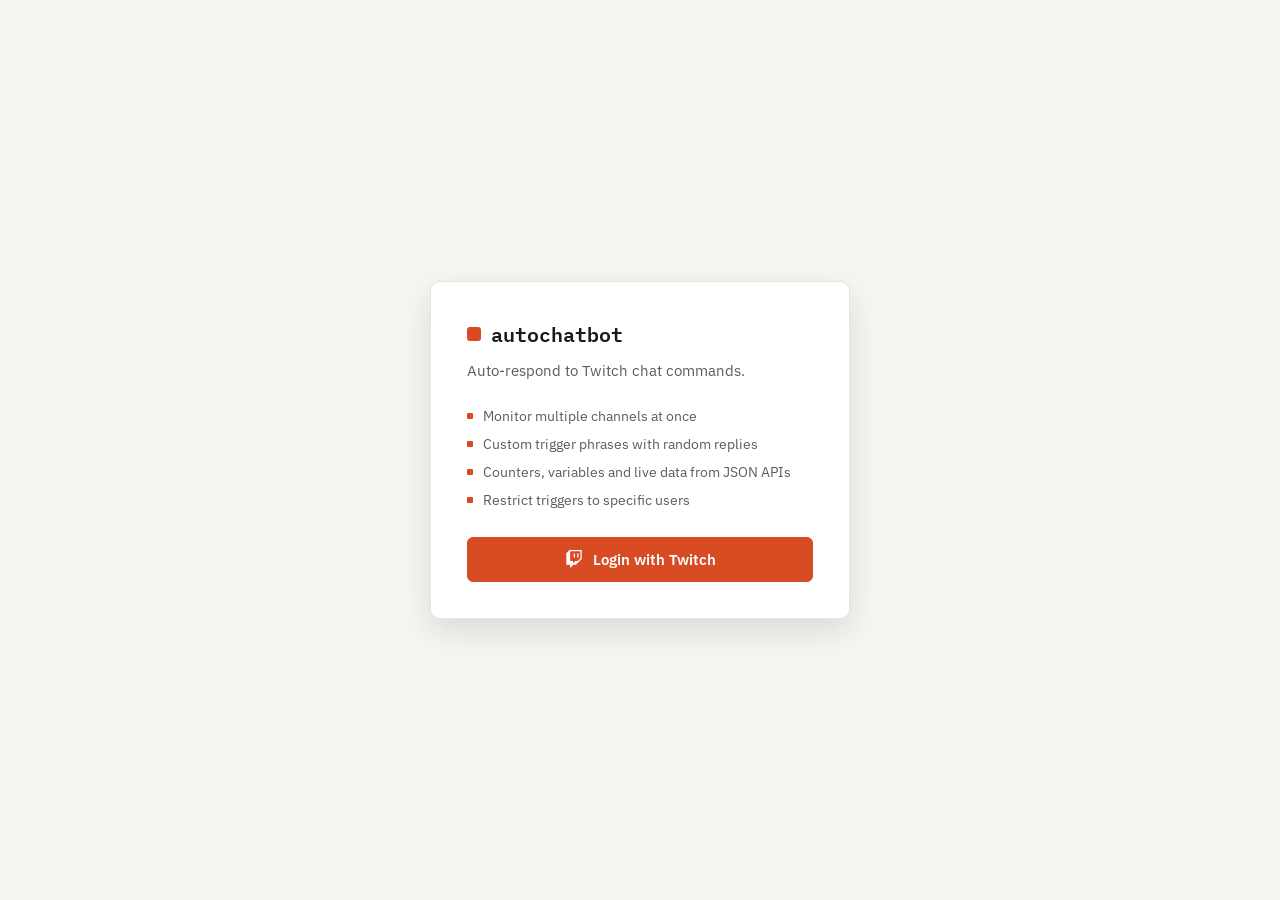
<file: index.html>
<!DOCTYPE html>
<html lang="en">

<head>
  <meta charset="UTF-8">
  <meta name="viewport" content="width=device-width, initial-scale=1.0">
  <meta name="theme-color" content="#f6f5f2">
  <title>AutoChatbot</title>
  <meta name="description"
    content="Monitor Twitch channels for trigger phrases and automatically send configured responses.">
  <script>
    // Apply the saved (or system) theme before first paint to avoid a flash
    (function () {
      let theme = null;
      try { theme = localStorage.getItem('ar_theme'); } catch (e) { }
      if (theme !== 'light' && theme !== 'dark') {
        theme = window.matchMedia('(prefers-color-scheme: dark)').matches ? 'dark' : 'light';
      }
      document.documentElement.dataset.theme = theme;
    })();
  </script>
  <link rel="preconnect" href="https://fonts.googleapis.com">
  <link rel="preconnect" href="https://fonts.gstatic.com" crossorigin>
  <link
    href="https://fonts.googleapis.com/css2?family=IBM+Plex+Mono:wght@400;500;600&family=IBM+Plex+Sans:wght@400;500;600;700&display=swap"
    rel="stylesheet">
  <script defer src="https://u.vinz3210.gg/script.js" data-website-id="261237d3-02fa-4107-8064-5f3972a4c28f"
    data-domains="autochatbot.vinz3210.gg"></script>
  <style>
    *,
    *::before,
    *::after {
      box-sizing: border-box;
      margin: 0;
      padding: 0;
    }

    :root {
      --bg: #f6f5f2;
      --surface: #ffffff;
      --panel: #fbfaf8;
      --field: #f6f5f2;
      --chip: #efede8;
      --well: #f6f5f2;
      --border: #e7e5df;
      --border2: #dcd9d2;
      --text: #1b1a17;
      --dim: #5f5c55;
      --muted: #8a867d;
      --accent: #d94b22;
      --onAccent: #ffffff;
      --accentSoft: #fbede6;
      --accentInk: #a63a17;
      --rowSel: #fdf2ec;
      --rowSelBd: #f0bba6;
      --off: #d6d3cb;
      --knob: #ffffff;
      --segOn: #ffffff;
      --ok: #2f9a5a;
      --okSoft: #e6f2ea;
      --okInk: #256b40;
      --danger: #b8452a;
      --dangerSoft: #f9ebe6;
      --dangerBd: #efcfc4;
      --user: #6d4fe0;
      --shadow: 0 12px 32px rgba(27, 26, 23, 0.12);
      --mono: 'IBM Plex Mono', ui-monospace, 'Consolas', monospace;
      color-scheme: light;
    }

    :root[data-theme="dark"] {
      --bg: #141312;
      --surface: #191817;
      --panel: #1c1b19;
      --field: #22211f;
      --chip: #2a2826;
      --well: #100f0e;
      --border: #2c2a27;
      --border2: #3a3733;
      --text: #eeece8;
      --dim: #aaa69e;
      --muted: #7d7972;
      --accent: #ee6a3e;
      --onAccent: #1a0e09;
      --accentSoft: #2e1f18;
      --accentInk: #ffaa88;
      --rowSel: #2a1e18;
      --rowSelBd: #5e3524;
      --off: #3d3a36;
      --knob: #141312;
      --segOn: #33302c;
      --ok: #4cc38a;
      --okSoft: #1a2a21;
      --okInk: #9fe0bd;
      --danger: #ff8f75;
      --dangerSoft: #2b1a15;
      --dangerBd: #4a2b22;
      --user: #b9a4ff;
      --shadow: 0 12px 32px rgba(0, 0, 0, 0.5);
      color-scheme: dark;
    }

    body {
      font-family: 'IBM Plex Sans', system-ui, -apple-system, sans-serif;
      font-size: 14px;
      background: var(--bg);
      color: var(--text);
      min-height: 100vh;
    }

    button,
    input,
    textarea {
      font: inherit;
      color: inherit;
    }

    button {
      cursor: pointer;
    }

    button:focus-visible,
    [tabindex]:focus-visible {
      outline: 2px solid var(--accent);
      outline-offset: 2px;
    }

    code {
      font-family: var(--mono);
    }

    /* ── Scrollbar ── */
    ::-webkit-scrollbar {
      width: 8px;
      height: 8px;
    }

    ::-webkit-scrollbar-track {
      background: transparent;
    }

    ::-webkit-scrollbar-thumb {
      background: var(--border2);
      border-radius: 4px;
    }

    @keyframes pulse {
      50% {
        opacity: 0.35;
      }
    }

    /* ── Controls ── */
    .btn {
      display: inline-flex;
      align-items: center;
      justify-content: center;
      gap: 6px;
      background: none;
      border: 1px solid var(--border2);
      color: var(--dim);
      padding: 6px 11px;
      border-radius: 6px;
      font-size: 13px;
      white-space: nowrap;
      transition: background 0.15s, border-color 0.15s, color 0.15s;
    }

    .btn:hover {
      color: var(--text);
      background: var(--chip);
    }

    .btn-primary {
      background: var(--accent);
      border-color: var(--accent);
      color: var(--onAccent);
      font-weight: 600;
    }

    .btn-primary:hover {
      background: var(--accent);
      color: var(--onAccent);
      filter: brightness(1.08);
    }

    .btn-danger {
      border-color: var(--dangerBd);
      color: var(--danger);
    }

    .btn-danger:hover {
      background: var(--dangerSoft);
      color: var(--danger);
    }

    .btn-dashed {
      border-style: dashed;
    }

    .btn-plain {
      border-color: transparent;
      color: var(--muted);
    }

    .btn-plain:hover {
      background: none;
      color: var(--text);
    }

    .btn-square {
      width: 32px;
      height: 32px;
      padding: 0;
      flex-shrink: 0;
    }

    .btn-small {
      padding: 3px 8px;
      font-size: 12px;
      border-radius: 4px;
    }

    .input {
      min-width: 0;
      background: var(--field);
      border: 1px solid var(--border2);
      border-radius: 6px;
      padding: 8px 10px;
      font-size: 14px;
      color: var(--text);
      transition: border-color 0.15s;
    }

    .input:focus {
      outline: none;
      border-color: var(--accent);
    }

    .input::placeholder {
      color: var(--muted);
    }

    .input.mono {
      font-family: var(--mono);
    }

    .switch-label {
      display: inline-flex;
      align-items: center;
      gap: 8px;
      font-size: 13px;
      color: var(--dim);
      background: none;
      border: none;
      user-select: none;
      text-align: left;
    }

    .switch {
      width: 32px;
      height: 18px;
      border-radius: 9px;
      background: var(--off);
      position: relative;
      flex-shrink: 0;
      transition: background 0.15s;
    }

    .switch::after {
      content: '';
      position: absolute;
      top: 2px;
      left: 2px;
      width: 14px;
      height: 14px;
      border-radius: 50%;
      background: var(--knob);
      transition: left 0.15s;
    }

    .switch.on {
      background: var(--accent);
    }

    .switch.on::after {
      left: 16px;
    }

    .section-label {
      font: 500 12px var(--mono);
      color: var(--muted);
      letter-spacing: 0.06em;
      text-transform: uppercase;
    }

    .token {
      font-family: var(--mono);
      color: var(--accentInk);
    }

    .muted {
      color: var(--muted);
    }

    .brand {
      display: flex;
      align-items: center;
      gap: 10px;
      font: 600 15px var(--mono);
      color: var(--text);
    }

    .brand-mark {
      width: 10px;
      height: 10px;
      background: var(--accent);
      border-radius: 2px;
      flex-shrink: 0;
    }

    /* ── Login Screen ── */
    .login-screen {
      display: none;
      min-height: 100vh;
      align-items: center;
      justify-content: center;
      padding: 32px 16px;
    }

    .login-screen.active {
      display: flex;
    }

    .login-card {
      width: 100%;
      max-width: 420px;
      background: var(--surface);
      border: 1px solid var(--border);
      border-radius: 10px;
      padding: 36px;
      box-shadow: var(--shadow);
    }

    .login-card .brand {
      font-size: 20px;
    }

    .login-card .brand-mark {
      width: 14px;
      height: 14px;
      border-radius: 3px;
    }

    .login-sub {
      color: var(--dim);
      font-size: 15px;
      line-height: 1.5;
      margin: 10px 0 24px;
    }

    .login-features {
      list-style: none;
      display: flex;
      flex-direction: column;
      gap: 10px;
      margin-bottom: 28px;
    }

    .login-features li {
      display: flex;
      align-items: center;
      gap: 10px;
      font-size: 14px;
      color: var(--dim);
    }

    .login-features li::before {
      content: '';
      width: 6px;
      height: 6px;
      border-radius: 1px;
      background: var(--accent);
      flex-shrink: 0;
    }

    .btn-login {
      width: 100%;
      padding: 12px;
      font-size: 15px;
      gap: 10px;
    }

    /* ── App Shell ── */
    .app {
      display: none;
      height: 100vh;
      grid-template-columns: 232px minmax(0, 1fr);
      grid-template-rows: 52px minmax(0, 1fr) auto;
    }

    .app.active {
      display: grid;
    }

    .app-header {
      grid-column: 1 / -1;
      display: flex;
      align-items: center;
      justify-content: space-between;
      gap: 16px;
      padding: 0 18px;
      border-bottom: 1px solid var(--border);
      background: var(--panel);
      min-width: 0;
    }

    .header-right {
      display: flex;
      align-items: center;
      gap: 14px;
      font-size: 13px;
      min-width: 0;
    }

    .status-pill {
      display: flex;
      align-items: center;
      gap: 8px;
      min-width: 0;
      padding: 6px 12px;
      border-radius: 20px;
      font-weight: 500;
      background: var(--chip);
      color: var(--dim);
    }

    .status-pill .dot {
      width: 7px;
      height: 7px;
      border-radius: 50%;
      background: var(--muted);
      flex-shrink: 0;
    }

    .status-pill .status-text {
      overflow: hidden;
      text-overflow: ellipsis;
      white-space: nowrap;
    }

    .status-pill.connected {
      background: var(--okSoft);
      color: var(--okInk);
    }

    .status-pill.connected .dot {
      background: var(--ok);
    }

    .status-pill.connecting {
      background: var(--accentSoft);
      color: var(--accentInk);
    }

    .status-pill.connecting .dot {
      background: var(--accent);
      animation: pulse 1s ease-in-out infinite;
    }

    .status-pill.disconnected {
      background: var(--dangerSoft);
      color: var(--danger);
    }

    .status-pill.disconnected .dot {
      background: var(--danger);
    }

    .header-user {
      color: var(--dim);
      white-space: nowrap;
    }

    /* ── Sidebar ── */
    .sidebar {
      border-right: 1px solid var(--border);
      background: var(--panel);
      display: flex;
      flex-direction: column;
      min-height: 0;
    }

    .sidebar>.section-label {
      padding: 16px 16px 10px;
    }

    .channel-list {
      flex: 1;
      display: flex;
      flex-direction: column;
      gap: 2px;
      padding: 0 8px;
      overflow-y: auto;
    }

    .channel-item {
      display: flex;
      align-items: center;
      gap: 10px;
      width: 100%;
      padding: 9px 10px;
      border: none;
      border-radius: 6px;
      background: transparent;
      color: var(--dim);
      text-align: left;
    }

    .channel-item:hover {
      background: var(--chip);
    }

    .channel-item.active {
      background: var(--rowSel);
      color: var(--text);
    }

    .channel-item.paused {
      color: var(--muted);
    }

    .channel-dot {
      width: 7px;
      height: 7px;
      border-radius: 50%;
      background: var(--ok);
      flex-shrink: 0;
    }

    .channel-item.paused .channel-dot {
      background: var(--off);
    }

    .channel-name {
      flex: 1;
      min-width: 0;
      font-size: 14px;
      font-weight: 500;
      overflow: hidden;
      text-overflow: ellipsis;
      white-space: nowrap;
    }

    .channel-meta {
      font: 12px var(--mono);
      color: var(--muted);
    }

    .channel-empty {
      padding: 12px 10px;
      font-size: 13px;
      color: var(--muted);
    }

    .add-channel {
      display: flex;
      gap: 6px;
      padding: 12px;
      border-top: 1px solid var(--border);
    }

    .add-channel .input {
      flex: 1;
      font-size: 13px;
    }

    .add-channel .btn-primary {
      width: 34px;
      padding: 0;
      font-size: 16px;
      font-weight: 700;
    }

    /* ── Main ── */
    .main {
      display: flex;
      flex-direction: column;
      min-height: 0;
      min-width: 0;
      background: var(--bg);
    }

    .main-empty {
      flex: 1;
      display: flex;
      flex-direction: column;
      align-items: center;
      justify-content: center;
      gap: 6px;
      padding: 24px;
      color: var(--muted);
      text-align: center;
      line-height: 1.5;
    }

    .main-empty strong {
      color: var(--text);
      font-size: 15px;
      font-weight: 600;
    }

    .channel-header {
      display: flex;
      align-items: flex-end;
      justify-content: space-between;
      gap: 16px;
      padding: 18px 24px 0;
      border-bottom: 1px solid var(--border);
    }

    .channel-header-left {
      display: flex;
      flex-direction: column;
      gap: 14px;
      min-width: 0;
    }

    .channel-title {
      display: flex;
      align-items: center;
      gap: 12px;
      min-width: 0;
    }

    .channel-title h1 {
      font: 600 20px var(--mono);
      overflow: hidden;
      text-overflow: ellipsis;
      white-space: nowrap;
    }

    .channel-title .hash {
      color: var(--muted);
    }

    .badge {
      font-size: 12px;
      padding: 3px 8px;
      border-radius: 4px;
      white-space: nowrap;
    }

    .badge-ok {
      color: var(--okInk);
      background: var(--okSoft);
    }

    .badge-muted {
      color: var(--muted);
      background: var(--chip);
    }

    .tabs {
      display: flex;
      gap: 4px;
    }

    .tab {
      display: flex;
      align-items: center;
      gap: 8px;
      padding: 9px 14px;
      font-size: 14px;
      font-weight: 500;
      color: var(--dim);
      background: none;
      border: none;
      border-bottom: 2px solid transparent;
      white-space: nowrap;
    }

    .tab:hover {
      color: var(--text);
    }

    .tab.active {
      color: var(--text);
      border-bottom-color: var(--accent);
    }

    .tab-meta {
      font: 12px var(--mono);
      color: var(--muted);
    }

    .channel-actions {
      display: flex;
      gap: 8px;
      padding-bottom: 12px;
    }

    .tab-content {
      flex: 1;
      min-height: 0;
      display: flex;
      flex-direction: column;
    }

    /* ── Triggers Tab ── */
    .triggers-layout {
      flex: 1;
      min-height: 0;
      display: grid;
      grid-template-columns: 380px minmax(0, 1fr);
    }

    .trigger-list-col {
      display: flex;
      flex-direction: column;
      min-height: 0;
      border-right: 1px solid var(--border);
    }

    .trigger-list-actions {
      position: relative;
      display: flex;
      gap: 8px;
      padding: 14px 16px;
    }

    .trigger-list-actions .btn {
      padding: 9px 12px;
    }

    .trigger-list-actions .btn-primary {
      flex: 1;
    }

    .trigger-list {
      flex: 1;
      overflow: auto;
      display: flex;
      flex-direction: column;
      gap: 4px;
      padding: 0 10px 12px;
    }

    .list-empty {
      padding: 12px;
      font-size: 13px;
      color: var(--muted);
    }

    .trigger-item {
      display: flex;
      align-items: flex-start;
      gap: 12px;
      padding: 11px 12px;
      border-radius: 7px;
      border: 1px solid transparent;
      cursor: pointer;
    }

    .trigger-item:hover {
      background: var(--chip);
    }

    .trigger-item.selected {
      background: var(--rowSel);
      border-color: var(--rowSelBd);
    }

    .trigger-item.disabled {
      opacity: 0.5;
    }

    .trigger-item-body {
      flex: 1;
      min-width: 0;
      display: flex;
      flex-direction: column;
      gap: 5px;
    }

    .trigger-item-phrase {
      font: 600 14px var(--mono);
      color: var(--text);
      overflow: hidden;
      text-overflow: ellipsis;
      white-space: nowrap;
    }

    .trigger-item-reply {
      font-size: 13px;
      color: var(--dim);
      overflow: hidden;
      text-overflow: ellipsis;
      white-space: nowrap;
    }

    .trigger-item .switch-label {
      margin-top: 2px;
    }

    .badges {
      display: flex;
      flex-wrap: wrap;
      gap: 4px;
    }

    .badge-chip {
      font: 12px var(--mono);
      color: var(--dim);
      background: var(--chip);
      padding: 1px 6px;
      border-radius: 3px;
    }

    .trigger-item:hover .badge-chip {
      background: var(--bg);
    }

    /* Copy-from menu */
    .copy-menu {
      display: none;
      position: absolute;
      top: calc(100% - 8px);
      left: 16px;
      right: 16px;
      z-index: 20;
      max-height: 360px;
      overflow-y: auto;
      padding: 6px;
      background: var(--surface);
      border: 1px solid var(--border2);
      border-radius: 8px;
      box-shadow: var(--shadow);
    }

    .copy-menu.open {
      display: block;
    }

    .copy-menu-group {
      padding: 8px 8px 4px;
      font: 500 12px var(--mono);
      color: var(--muted);
    }

    .copy-menu-item {
      display: flex;
      flex-direction: column;
      gap: 2px;
      width: 100%;
      padding: 7px 8px;
      border: none;
      border-radius: 5px;
      background: none;
      text-align: left;
    }

    .copy-menu-item:hover {
      background: var(--chip);
    }

    .copy-menu-item b {
      font: 600 13px var(--mono);
      color: var(--text);
    }

    .copy-menu-item span {
      font-size: 12px;
      color: var(--dim);
      overflow: hidden;
      text-overflow: ellipsis;
      white-space: nowrap;
    }

    .copy-menu-empty {
      padding: 6px 8px 10px;
      font-size: 13px;
      color: var(--muted);
    }

    /* Editor */
    .editor {
      overflow: auto;
      padding: 22px 28px;
      display: flex;
      flex-direction: column;
      gap: 22px;
      background: var(--surface);
    }

    .editor-head {
      display: flex;
      align-items: center;
      justify-content: space-between;
      gap: 12px;
    }

    .editor-head-actions {
      display: flex;
      align-items: center;
      gap: 14px;
    }

    .field-group {
      display: flex;
      flex-direction: column;
      gap: 8px;
    }

    .field-head {
      display: flex;
      justify-content: space-between;
      align-items: baseline;
      gap: 12px;
    }

    .field-title {
      font-size: 14px;
      font-weight: 600;
    }

    .field-hint {
      font-size: 13px;
      color: var(--muted);
    }

    .phrase-row {
      display: flex;
      gap: 10px;
    }

    .phrase-input {
      flex: 1;
      padding: 10px 12px;
      font-size: 15px;
      font-weight: 500;
    }

    .segmented {
      display: flex;
      padding: 3px;
      background: var(--field);
      border: 1px solid var(--border2);
      border-radius: 6px;
    }

    .segmented button {
      padding: 7px 11px;
      font-size: 13px;
      border: none;
      border-radius: 4px;
      background: transparent;
      color: var(--muted);
      white-space: nowrap;
    }

    .segmented button.on {
      background: var(--segOn);
      color: var(--text);
    }

    .response-row {
      display: flex;
      align-items: center;
      gap: 8px;
    }

    .response-input {
      flex: 1;
      padding: 10px 12px;
    }

    .weight-input {
      width: 56px;
      padding: 8px 4px;
      text-align: center;
      font: 13px var(--mono);
    }

    .response-pct {
      width: 44px;
      text-align: right;
      font: 600 13px var(--mono);
      color: var(--accentInk);
    }

    .btn-remove {
      width: 24px;
      padding: 0 4px;
      font-size: 16px;
    }

    .insert-row {
      display: flex;
      flex-wrap: wrap;
      align-items: center;
      gap: 6px;
    }

    .divider-v {
      width: 1px;
      height: 18px;
      margin: 0 4px;
      background: var(--border2);
    }

    .insert-chip {
      display: flex;
      align-items: center;
      gap: 6px;
      padding: 4px 9px;
      border: none;
      border-radius: 4px;
      background: var(--accentSoft);
      color: var(--accentInk);
      font-size: 12px;
    }

    .insert-chip b {
      font-weight: 600;
    }

    .insert-chip code {
      opacity: 0.8;
    }

    .insert-chip:hover {
      filter: brightness(0.97);
    }

    .preview-well {
      display: flex;
      flex-direction: column;
      gap: 8px;
      padding: 14px 16px;
      background: var(--well);
      border: 1px solid var(--border);
      border-radius: 8px;
    }

    .chat-line {
      font-size: 14px;
      line-height: 1.5;
      overflow-wrap: anywhere;
    }

    .chat-user {
      color: var(--user);
      font-weight: 600;
    }

    .chat-bot {
      color: var(--accentInk);
      font-weight: 600;
    }

    .chat-dim {
      color: var(--dim);
    }

    .preview-skip {
      color: var(--danger);
    }

    .preview-note {
      font-size: 12px;
      color: var(--muted);
    }

    .advanced {
      border: 1px solid var(--border);
      border-radius: 8px;
    }

    .advanced-head {
      display: flex;
      align-items: center;
      justify-content: space-between;
      gap: 16px;
      width: 100%;
      padding: 13px 16px;
      border: none;
      border-radius: 8px;
      background: none;
      text-align: left;
    }

    .advanced-title {
      display: flex;
      align-items: center;
      gap: 10px;
      font-size: 14px;
      font-weight: 600;
    }

    .advanced-title .chev {
      width: 10px;
      font: 13px var(--mono);
      color: var(--muted);
    }

    .advanced-summary {
      font-size: 13px;
      color: var(--muted);
      text-align: right;
    }

    .advanced-body {
      display: grid;
      grid-template-columns: 1fr 1fr;
      gap: 16px 18px;
      padding: 16px;
      border-top: 1px solid var(--border);
    }

    .form-label {
      display: flex;
      flex-direction: column;
      gap: 6px;
      font-size: 13px;
      color: var(--dim);
    }

    .span-2 {
      grid-column: 1 / -1;
    }

    .fetch-row {
      display: flex;
      gap: 8px;
    }

    .fetch-row .input {
      flex: 1;
      font-size: 13px;
    }

    .toggles-row {
      display: flex;
      flex-wrap: wrap;
      align-items: center;
      gap: 12px 22px;
      padding-top: 4px;
    }

    .counter-info {
      display: flex;
      align-items: center;
      gap: 8px;
      font-size: 13px;
      color: var(--dim);
    }

    .counter-info .token {
      font-weight: 600;
    }

    .counter-start {
      width: 72px;
      padding: 4px 8px;
      font-size: 13px;
    }

    /* Fetch test */
    .fetch-test {
      max-height: 240px;
      overflow-y: auto;
      padding: 6px;
      background: var(--well);
      border: 1px solid var(--border);
      border-radius: 6px;
      font-size: 13px;
    }

    .fetch-test-status {
      padding: 4px 6px 6px;
      overflow-wrap: anywhere;
    }

    .fetch-test-status.ok {
      color: var(--okInk);
    }

    .fetch-test-status.warn {
      color: var(--accentInk);
    }

    .fetch-test-status.error {
      color: var(--danger);
    }

    .fetch-test-status.pending,
    .fetch-test-url {
      color: var(--muted);
    }

    .fetch-field {
      display: flex;
      gap: 12px;
      width: 100%;
      padding: 4px 6px;
      border: none;
      border-radius: 4px;
      background: none;
      text-align: left;
    }

    .fetch-field:hover {
      background: var(--chip);
    }

    .fetch-field code {
      font-size: 12px;
      color: var(--accentInk);
      white-space: nowrap;
    }

    .fetch-field span {
      min-width: 0;
      color: var(--dim);
      overflow: hidden;
      text-overflow: ellipsis;
      white-space: nowrap;
    }

    /* ── Variables & Ranked Tabs ── */
    .tab-page {
      flex: 1;
      overflow: auto;
      padding: 24px;
    }

    .tab-page-inner {
      max-width: 760px;
      display: flex;
      flex-direction: column;
      gap: 16px;
    }

    .page-intro {
      font-size: 14px;
      color: var(--dim);
      line-height: 1.5;
    }

    .var-table {
      overflow: hidden;
      background: var(--surface);
      border: 1px solid var(--border);
      border-radius: 8px;
    }

    .var-row {
      display: grid;
      grid-template-columns: 220px minmax(0, 1fr) 104px;
      gap: 12px;
      align-items: center;
      padding: 12px 16px;
      border-bottom: 1px solid var(--border);
    }

    .var-token {
      font: 500 14px var(--mono);
      color: var(--accentInk);
      overflow-wrap: anywhere;
    }

    .var-actions {
      display: flex;
      justify-content: flex-end;
      gap: 4px;
    }

    .var-empty {
      padding: 16px;
      font-size: 14px;
      color: var(--muted);
      border-bottom: 1px solid var(--border);
    }

    .var-add {
      display: flex;
      gap: 8px;
      padding: 12px 16px;
      background: var(--panel);
    }

    .var-add .input {
      flex: 1;
    }

    .var-add .input-start {
      flex: 0 0 140px;
    }

    .var-add .btn-primary {
      padding: 0 16px;
    }

    .ranked-page {
      gap: 20px;
    }

    .ranked-head {
      display: flex;
      justify-content: space-between;
      align-items: center;
      gap: 16px;
    }

    .ranked-head .page-intro {
      max-width: 460px;
    }

    .card {
      display: flex;
      flex-direction: column;
      gap: 14px;
      padding: 20px;
      background: var(--surface);
      border: 1px solid var(--border);
      border-radius: 8px;
    }

    .ranked-title {
      font: 600 26px var(--mono);
      overflow-wrap: anywhere;
    }

    .progress {
      height: 6px;
      overflow: hidden;
      background: var(--chip);
      border-radius: 3px;
    }

    .progress>div {
      height: 100%;
      background: var(--accent);
    }

    .ranked-controls {
      display: flex;
      flex-wrap: wrap;
      align-items: center;
      gap: 8px;
    }

    .ranked-controls .btn {
      height: 34px;
    }

    .ranked-controls .btn-square {
      width: 34px;
    }

    .ranked-controls .spacer {
      flex: 1;
    }

    .test-result {
      font-size: 13px;
    }

    .test-result.ok {
      color: var(--okInk);
    }

    .test-result.error {
      color: var(--danger);
    }

    .test-result.pending {
      color: var(--muted);
    }

    .form-grid {
      display: grid;
      grid-template-columns: 1fr 1fr;
      gap: 16px;
    }

    /* ── Activity ── */
    .activity {
      grid-column: 1 / -1;
      min-width: 0;
      border-top: 1px solid var(--border);
      background: var(--panel);
    }

    .activity-head {
      display: flex;
      align-items: center;
      gap: 12px;
      padding: 10px 18px;
      font-size: 13px;
      cursor: pointer;
      user-select: none;
    }

    .activity-last {
      flex: 1;
      min-width: 0;
      color: var(--dim);
      overflow: hidden;
      text-overflow: ellipsis;
      white-space: nowrap;
    }

    .activity-toggle {
      color: var(--muted);
      white-space: nowrap;
    }

    .activity-clear {
      padding: 0 4px;
    }

    .activity:not(.open) .activity-clear {
      display: none;
    }

    .activity-log {
      display: none;
      flex-direction: column;
      gap: 2px;
      height: 150px;
      overflow: auto;
      padding: 0 18px 12px;
    }

    .activity.open .activity-log {
      display: flex;
    }

    .activity-empty {
      padding: 3px 0;
      font-size: 13px;
      color: var(--muted);
    }

    .log-entry {
      display: grid;
      grid-template-columns: 72px 52px minmax(0, 1fr);
      gap: 10px;
      padding: 3px 0;
      font-size: 13px;
    }

    .log-time,
    .log-kind {
      font-family: var(--mono);
      color: var(--muted);
      white-space: nowrap;
    }

    .log-entry.match .log-kind {
      color: var(--user);
    }

    .log-entry.sent .log-kind {
      color: var(--ok);
    }

    .log-entry.error .log-kind {
      color: var(--danger);
    }

    .log-text {
      color: var(--dim);
      overflow-wrap: anywhere;
    }

    .log-entry.chat .log-text {
      color: var(--muted);
    }

    .log-channel {
      color: var(--accentInk);
      font-weight: 500;
    }

    .log-user {
      color: var(--user);
      font-weight: 600;
    }

    .log-phrase {
      font-family: var(--mono);
      color: var(--text);
    }

    .log-text code,
    .activity-last code {
      color: var(--accentInk);
    }

    /* ── Help Modal ── */
    .modal-overlay {
      position: fixed;
      inset: 0;
      z-index: 100;
      display: flex;
      align-items: center;
      justify-content: center;
      padding: 24px 16px;
      background: rgba(0, 0, 0, 0.45);
      opacity: 0;
      pointer-events: none;
      transition: opacity 0.2s ease;
    }

    .modal-overlay.active {
      opacity: 1;
      pointer-events: auto;
    }

    .modal {
      width: 100%;
      max-width: 600px;
      max-height: 85vh;
      overflow-y: auto;
      padding: 28px 32px;
      background: var(--surface);
      border: 1px solid var(--border);
      border-radius: 10px;
      box-shadow: var(--shadow);
    }

    .modal h2 {
      font-size: 20px;
      font-weight: 700;
      letter-spacing: -0.01em;
      margin-bottom: 8px;
    }

    .modal h3 {
      font: 500 12px var(--mono);
      color: var(--muted);
      letter-spacing: 0.06em;
      text-transform: uppercase;
      margin: 22px 0 8px;
    }

    .modal p,
    .modal li {
      font-size: 14px;
      color: var(--dim);
      line-height: 1.6;
    }

    .modal p+p {
      margin-top: 8px;
    }

    .modal ul {
      padding-left: 20px;
      margin-bottom: 6px;
    }

    .modal li {
      margin-bottom: 4px;
    }

    .modal strong {
      color: var(--text);
      font-weight: 600;
    }

    .modal code {
      font-size: 13px;
      color: var(--accentInk);
      background: var(--accentSoft);
      padding: 1px 5px;
      border-radius: 3px;
    }

    .modal-close {
      float: right;
      margin: -8px -12px 0 0;
      font-size: 20px;
    }

    /* ── Responsive ── */
    @media (max-width: 1100px) {
      .triggers-layout {
        grid-template-columns: 300px minmax(0, 1fr);
      }
    }

    @media (max-width: 860px) {
      .triggers-layout {
        display: block;
        overflow-y: auto;
      }

      .trigger-list-col {
        max-height: 45vh;
        border-right: none;
        border-bottom: 1px solid var(--border);
      }

      .editor {
        overflow: visible;
      }

      .advanced-body,
      .form-grid {
        grid-template-columns: minmax(0, 1fr);
      }

      .var-row {
        grid-template-columns: minmax(0, 1fr) 104px;
      }

      .var-token {
        grid-column: 1 / -1;
      }
    }

    @media (max-width: 700px) {
      .app {
        grid-template-columns: minmax(0, 1fr);
        grid-template-rows: 52px auto minmax(0, 1fr) auto;
      }

      .app-header {
        padding: 0 12px;
        gap: 8px;
      }

      .header-right {
        gap: 6px;
      }

      .header-user,
      .brand-name {
        display: none;
      }

      .sidebar {
        border-right: none;
        border-bottom: 1px solid var(--border);
      }

      .sidebar>.section-label {
        display: none;
      }

      .channel-list {
        flex-direction: row;
        overflow-x: auto;
        padding: 8px;
      }

      .channel-item {
        width: auto;
        flex-shrink: 0;
      }

      .channel-header {
        flex-direction: column;
        align-items: stretch;
        padding: 14px 16px 0;
      }

      .channel-actions {
        padding-bottom: 0;
      }

      .tabs {
        overflow-x: auto;
      }

      .editor,
      .tab-page {
        padding: 18px 16px;
      }

      .phrase-row,
      .ranked-head {
        flex-direction: column;
        align-items: stretch;
      }

      .modal {
        padding: 22px 20px;
      }
    }
  </style>
</head>

<body>

  <!-- Login Screen -->
  <div class="login-screen active" id="login-screen">
    <div class="login-card">
      <div class="brand">
        <div class="brand-mark"></div>autochatbot
      </div>
      <p class="login-sub">Auto-respond to Twitch chat commands.</p>
      <ul class="login-features">
        <li>Monitor multiple channels at once</li>
        <li>Custom trigger phrases with random replies</li>
        <li>Counters, variables and live data from JSON APIs</li>
        <li>Restrict triggers to specific users</li>
      </ul>
      <button class="btn btn-primary btn-login" id="twitch-login-btn" onclick="loginWithTwitch()">
        <svg width="18" height="18" viewBox="0 0 24 24" fill="currentColor" aria-hidden="true">
          <path
            d="M11.571 4.714h1.715v5.143H11.57zm4.715 0H18v5.143h-1.714zM6 0L1.714 4.286v15.428h5.143V24l4.286-4.286h3.428L22.286 12V0zm14.571 11.143l-3.428 3.428h-3.429l-3 3v-3H6.857V1.714h13.714z" />
        </svg>
        Login with Twitch
      </button>
    </div>
  </div>

  <!-- Help Modal -->
  <div class="modal-overlay" id="help-modal" onclick="if(event.target===this)closeHelp()">
    <div class="modal" role="dialog" aria-modal="true" aria-labelledby="help-title">
      <button class="btn btn-plain modal-close" onclick="closeHelp()" aria-label="Close">&times;</button>
      <h2 id="help-title">How it works</h2>
      <p>AutoChatbot watches Twitch chat channels in real time and replies automatically when someone types one of
        your trigger phrases.</p>

      <h3>Getting Started</h3>
      <ul>
        <li>Log in with your Twitch account to authorize chat reading &amp; sending</li>
        <li>Add channels you want to monitor in the sidebar (e.g., your own channel)</li>
        <li>Create triggers with <strong>+ New trigger</strong>: a phrase and a reply</li>
        <li>Keep the page open &mdash; it runs as long as the tab is open</li>
      </ul>

      <h3>Trigger Phrases</h3>
      <p>Set any text as a trigger (e.g., <code>!sun</code>). <strong>At start</strong> matches messages that begin with
        the phrase; <strong>Anywhere</strong> matches it anywhere in the message. Matching is case-insensitive.</p>
      <p>Add <strong>random alternatives</strong> to pick one reply at random. The number next to each reply is its
        weight: a reply with weight 2 is picked twice as often as one with weight 1.</p>

      <h3>Who Can Use It</h3>
      <p>By default, anyone can activate a trigger. Under <strong>Advanced</strong>, enter comma-separated usernames in
        <strong>Only these users</strong> to restrict it, or in <strong>Ignore these users</strong> to block accounts
        like other bots.</p>

      <h3>Counter &amp; User Placeholders</h3>
      <ul>
        <li><code>{username}</code> &mdash; The name of the user who triggered the command.</li>
        <li><code>{count}</code> &mdash; A counter that goes up each time the trigger fires (turn on
          <strong>Counter</strong> under Advanced).</li>
      </ul>
      <p>Example: reply <code>Hello {username}, you are visitor #{count}!</code></p>

      <h3>Command Arguments</h3>
      <ul>
        <li><code>{1}</code>, <code>{2}</code>, &hellip; &mdash; The 1st, 2nd, &hellip; word after the trigger phrase.</li>
        <li><code>{args}</code> &mdash; Everything after the trigger phrase.</li>
      </ul>
      <p>Add a fallback after <code>|</code> for when the value is missing: <code>{1|1}</code> uses <code>1</code> if
        nobody typed a word after the command. Without a fallback, a missing value means the bot doesn't reply (the
        Activity log says why).</p>

      <h3>Variables</h3>
      <p>Create variables in a channel's <strong>Variables</strong> tab, then use them in any reply:</p>
      <ul>
        <li><code>{var:streak}</code> &mdash; Current value.</li>
        <li><code>{var:streak+1}</code> / <code>{var:streak-1}</code> &mdash; Add / subtract, then show the new value.</li>
        <li><code>{var:streak=0}</code> &mdash; Set the value (numbers or text), then show it.</li>
        <li><code>{var:streak+{1|1}}</code> &mdash; Placeholders can be nested: adds the number typed after the
          command, or 1.</li>
      </ul>
      <p>Example: <code>!addstreak</code> &rarr; <code>Streak is now {var:streak+1}!</code> and
        <code>!currentstreak</code> &rarr; <code>Current streak: {var:streak}</code></p>

      <h3>Fetching Data</h3>
      <p>Under <strong>Advanced</strong>, give a trigger a URL to fetch data from, and the bot loads it every time the
        trigger fires. Placeholders work in the URL too, e.g. <code>https://example.com/last?id={1|1}</code>.</p>
      <ul>
        <li><code>{fetch:location.streetView}</code> &mdash; A field from a JSON response (use <code>items.0.name</code>
          for arrays).</li>
        <li><code>{fetch}</code> &mdash; The whole response, for plain-text APIs.</li>
        <li><code>{fetch:location.streetView|{fetch:error}}</code> &mdash; Fallbacks work here too.</li>
      </ul>
      <p>Use the <strong>Test</strong> button to see every field you can use; the preview then shows real fetched
        values. The API must allow cross-origin requests (CORS), since the bot runs in your browser.</p>

      <h3>Ranked Title</h3>
      <p>The <strong>Ranked title</strong> tab updates your stream title to <code>ränked. count/goal</code> each time a
        new ranked game shows up.</p>

      <h3>Storage</h3>
      <p>All channels, triggers, variables and counter values are saved in your browser's local storage. They persist
        across page refreshes and browser restarts.</p>
    </div>
  </div>

  <!-- Dashboard -->
  <div class="app" id="dashboard">

    <header class="app-header">
      <div class="brand">
        <div class="brand-mark"></div><span class="brand-name">autochatbot</span>
      </div>
      <div class="header-right">
        <div class="status-pill" id="status-pill">
          <span class="dot"></span><span class="status-text" id="status-text">Not connected</span>
        </div>
        <div class="header-user" id="user-name">—</div>
        <button class="btn" id="theme-btn" onclick="toggleTheme()">Dark mode</button>
        <button class="btn" onclick="openHelp()">Help</button>
        <button class="btn btn-plain" onclick="logout()">Log out</button>
      </div>
    </header>

    <aside class="sidebar">
      <div class="section-label">Channels</div>
      <div class="channel-list" id="channel-list">
        <!-- populated dynamically -->
      </div>
      <div class="add-channel">
        <input class="input" type="text" id="add-channel-input" placeholder="Add channel…" autocomplete="off"
          aria-label="Channel name" onkeydown="if(event.key==='Enter') addChannel()">
        <button class="btn btn-primary" onclick="addChannel()" title="Add channel" aria-label="Add channel">+</button>
      </div>
    </aside>

    <main class="main" id="main">
      <!-- populated dynamically -->
    </main>

    <section class="activity" id="activity">
      <div class="activity-head" role="button" tabindex="0" aria-controls="activity-log" onclick="toggleLog()"
        onkeydown="if(event.key==='Enter'||event.key===' '){event.preventDefault();toggleLog()}">
        <span class="section-label">Activity</span>
        <span class="log-time" id="activity-last-time"></span>
        <span class="activity-last" id="activity-last">Waiting for activity…</span>
        <button class="btn btn-plain activity-clear" onclick="event.stopPropagation(); clearLog()">Clear</button>
        <span class="activity-toggle" id="activity-toggle">Show log ▴</span>
      </div>
      <div class="activity-log" id="activity-log">
        <div class="activity-empty" id="activity-empty">Waiting for activity…</div>
      </div>
    </section>

  </div>

  <script>
    // ── Help Modal ──
    function openHelp() {
      document.getElementById('help-modal').classList.add('active');
    }
    function closeHelp() {
      document.getElementById('help-modal').classList.remove('active');
    }
    document.addEventListener('keydown', e => {
      if (e.key !== 'Escape') return;
      closeHelp();
      closeCopyMenu();
    });

    // ── Theme ──
    // The initial theme is set by the inline script in <head>
    const LS_THEME = 'ar_theme';

    function applyTheme(theme) {
      document.documentElement.dataset.theme = theme;
      document.querySelector('meta[name="theme-color"]').setAttribute('content', theme === 'dark' ? '#141312' : '#f6f5f2');
      document.getElementById('theme-btn').textContent = theme === 'dark' ? 'Light mode' : 'Dark mode';
    }

    function toggleTheme() {
      const next = document.documentElement.dataset.theme === 'dark' ? 'light' : 'dark';
      try { localStorage.setItem(LS_THEME, next); } catch (e) { }
      applyTheme(next);
    }

    // ── Constants ──
    const TWITCH_CLIENT_ID = '8bg8a5nnibxhf2w9uq6oiv0m71plux';
    const LS_TOKEN = 'ar_twitch_token';
    const LS_USERNAME = 'ar_twitch_user';
    const LS_PROFILES = 'ar_profiles';
    const IRC_URL = 'wss://irc-ws.chat.twitch.tv:443';

    // ── State ──
    let accessToken = '';
    let username = '';
    let userId = ''; // Authenticated user's Twitch ID (for Helix API)
    let userIdCache = {}; // channelName -> userId cache
    let profiles = {}; // { channelName: { triggers: [ { phrase, response, useCounter, counterStart, counterValue } ] } }
    let selectedChannel = null;
    let selectedTrigger = 0; // index into the selected channel's triggers
    let activeTab = 'triggers'; // 'triggers' | 'vars' | 'ranked'
    let advancedOpen = false; // trigger editor's Advanced section
    let previewResponse = 0; // which reply the chat preview shows
    let logOpen = localStorage.getItem('ar_log_open') === '1';
    let ircSocket = null;
    let ircConnected = false;
    let joinedChannels = new Set();
    let reconnectTimer = null;
    let lastSentMessages = {}; // channelName -> lastMsg (to avoid duplicate blocks)
    let previousLatestGamesState = {}; // channelName -> latestGames array for ranked tracking
    let previousRatingState = {}; // channelName -> last seen ELO rating (streak fallback)
    let rankedPollInterval = null;
    let rankedTestResult = null; // { ok, message } shown in the card
    let fetchTestResults = new WeakMap(); // trigger -> fetch test result shown in its editor
    const FETCH_TIMEOUT_MS = 8000;
    const PREVIEW_USER = 'viewer';

    // ── Init ──
    window.addEventListener('DOMContentLoaded', () => {
      applyTheme(document.documentElement.dataset.theme);
      checkOAuthReturn();
    });

    // ── OAuth ──
    function loginWithTwitch() {
      const redirectUri = window.location.origin + window.location.pathname;
      const scopes = 'user:read:email chat:read chat:edit user:write:chat user:bot channel:manage:broadcast';
      const authUrl = 'https://id.twitch.tv/oauth2/authorize'
        + '?client_id=' + encodeURIComponent(TWITCH_CLIENT_ID)
        + '&redirect_uri=' + encodeURIComponent(redirectUri)
        + '&response_type=token'
        + '&scope=' + encodeURIComponent(scopes)
        + '&force_verify=true';
      window.location.href = authUrl;
    }

    async function checkOAuthReturn() {
      const hash = window.location.hash;
      if (hash && hash.includes('access_token=')) {
        const params = new URLSearchParams(hash.substring(1));
        const token = params.get('access_token');
        if (token) {
          accessToken = token;
          localStorage.setItem(LS_TOKEN, token);
          history.replaceState(null, '', window.location.pathname + window.location.search);
          await fetchUsername();
          enterDashboard();
          return;
        }
      }

      // Check stored token
      const stored = localStorage.getItem(LS_TOKEN);
      const storedUser = localStorage.getItem(LS_USERNAME);
      if (stored) {
        accessToken = stored;
        if (storedUser) username = storedUser;
        // Validate token
        try {
          const res = await fetch('https://id.twitch.tv/oauth2/validate', {
            headers: { 'Authorization': `OAuth ${accessToken}` }
          });
          if (res.ok) {
            if (!username) await fetchUsername();
            enterDashboard();
            return;
          } else {
            // Token expired
            localStorage.removeItem(LS_TOKEN);
            localStorage.removeItem(LS_USERNAME);
          }
        } catch (e) {
          // Offline, try anyway
          if (username) {
            enterDashboard();
            return;
          }
        }
      }

      // Show login
      showLogin();
    }

    async function fetchUsername() {
      try {
        const res = await fetch('https://api.twitch.tv/helix/users', {
          headers: {
            'Client-ID': TWITCH_CLIENT_ID,
            'Authorization': `Bearer ${accessToken}`,
          },
        });
        if (res.ok) {
          const data = await res.json();
          if (data.data && data.data.length > 0) {
            username = data.data[0].login;
            userId = data.data[0].id;
            localStorage.setItem(LS_USERNAME, username);
            localStorage.setItem('ar_twitch_user_id', userId);
            userIdCache[username.toLowerCase()] = userId;
          }
        }
      } catch (e) {
        console.warn('Could not fetch username:', e);
      }
    }

    // Resolve a channel name to a Twitch user ID (cached)
    async function resolveUserId(channelName) {
      const key = channelName.toLowerCase();
      if (userIdCache[key]) return userIdCache[key];
      try {
        const res = await fetch(`https://api.twitch.tv/helix/users?login=${encodeURIComponent(key)}`, {
          headers: {
            'Client-ID': TWITCH_CLIENT_ID,
            'Authorization': `Bearer ${accessToken}`,
          },
        });
        if (res.ok) {
          const data = await res.json();
          if (data.data && data.data.length > 0) {
            userIdCache[key] = data.data[0].id;
            return data.data[0].id;
          }
        }
      } catch (e) {
        console.warn('Could not resolve user ID for:', channelName, e);
      }
      return null;
    }

    function logout() {
      accessToken = '';
      username = '';
      localStorage.removeItem(LS_TOKEN);
      localStorage.removeItem(LS_USERNAME);
      disconnectIRC();
      showLogin();
    }

    // ── Screens ──
    function showLogin() {
      document.getElementById('login-screen').classList.add('active');
      document.getElementById('dashboard').classList.remove('active');
    }

    function enterDashboard() {
      document.getElementById('login-screen').classList.remove('active');
      document.getElementById('dashboard').classList.add('active');
      document.getElementById('user-name').textContent = username || 'Connected';
      // Restore userId from localStorage if needed
      if (!userId) {
        userId = localStorage.getItem('ar_twitch_user_id') || '';
      }
      loadProfiles();
      if (!profiles[selectedChannel]) selectedChannel = Object.keys(profiles)[0] || null;
      renderChannelList();
      renderChannelView();
      renderLogState();
      connectIRC();
      startRankedPolling();
    }


    // ── Profiles (localStorage) ──
    function loadProfiles() {
      try {
        const saved = localStorage.getItem(LS_PROFILES);
        if (saved) profiles = JSON.parse(saved);
      } catch (e) {
        profiles = {};
      }
    }

    function saveProfiles() {
      localStorage.setItem(LS_PROFILES, JSON.stringify(profiles));
      // Refresh the header's channel/trigger counts
      if (ircConnected) updateConnectionUI('connected');
    }

    // ── Channel Management ──
    function addChannel() {
      const input = document.getElementById('add-channel-input');
      const name = input.value.trim().toLowerCase().replace(/^#/, '');
      if (!name) return;
      if (!/^[a-z0-9_]+$/.test(name)) {
        alert('Twitch channel names can only use letters, numbers and _');
        return;
      }
      if (profiles[name]) {
        selectChannel(name);
        input.value = '';
        return;
      }
      profiles[name] = { triggers: [] };
      saveProfiles();
      selectChannel(name);
      input.value = '';

      // Join channel in IRC
      if (ircConnected) {
        joinChannel(name);
      }
    }

    function removeChannel(name) {
      if (!confirm(`Remove channel #${name} and all its triggers?`)) return;
      delete profiles[name];
      saveProfiles();
      if (selectedChannel === name) {
        selectedChannel = Object.keys(profiles)[0] || null;
        selectedTrigger = 0;
      }
      renderChannelList();
      renderChannelView();
      if (ircConnected) leaveChannel(name);
    }

    function selectChannel(name) {
      if (name !== selectedChannel) {
        selectedTrigger = 0;
        previewResponse = 0;
      }
      selectedChannel = name;
      renderChannelList();
      renderChannelView();
    }

    function renderChannelList() {
      const container = document.getElementById('channel-list');
      const channelNames = Object.keys(profiles);
      if (channelNames.length === 0) {
        container.innerHTML = '<div class="channel-empty">No channels yet</div>';
        return;
      }
      container.innerHTML = channelNames.map(name => {
        const profile = profiles[name];
        const classes = ['channel-item', name === selectedChannel ? 'active' : '', profile.paused ? 'paused' : ''].join(' ');
        return `
          <button class="${classes}" data-channel="${escapeAttr(name)}" onclick="selectChannel(this.dataset.channel)">
            <span class="channel-dot"></span>
            <span class="channel-name">${escapeHtml(name)}</span>
            <span class="channel-meta">${profile.paused ? 'paused' : profile.triggers.length}</span>
          </button>
        `;
      }).join('');
    }

    // ── Channel View ──
    const TABS = [['triggers', 'Triggers'], ['vars', 'Variables'], ['ranked', 'Ranked title']];

    function renderChannelView() {
      const main = document.getElementById('main');
      if (!selectedChannel || !profiles[selectedChannel]) {
        main.innerHTML = `
          <div class="main-empty">
            <strong>No channel selected</strong>
            <span>Add a channel on the left to start configuring triggers.</span>
          </div>
        `;
        return;
      }

      const profile = profiles[selectedChannel];
      selectedTrigger = Math.max(0, Math.min(selectedTrigger, profile.triggers.length - 1));
      main.innerHTML = `
        <div class="channel-header">
          <div class="channel-header-left">
            <div class="channel-title">
              <h1><span class="hash">#</span>${escapeHtml(selectedChannel)}</h1>
              <span class="badge" id="channel-badge"></span>
            </div>
            <div class="tabs" role="tablist">
              ${TABS.map(([id, label]) => `
                <button class="tab ${activeTab === id ? 'active' : ''}" role="tab" aria-selected="${activeTab === id}"
                  onclick="selectTab('${id}')">${label}<span class="tab-meta" id="tab-meta-${id}">${tabMeta(id)}</span></button>
              `).join('')}
            </div>
          </div>
          <div class="channel-actions">
            <button class="btn" onclick="togglePauseChannel()">${profile.paused ? 'Resume channel' : 'Pause channel'}</button>
            <button class="btn btn-plain" onclick="removeChannel(selectedChannel)" title="Remove this channel">Remove</button>
          </div>
        </div>
        <div class="tab-content" id="tab-content"></div>
      `;
      updateChannelBadge();
      renderTabContent();
    }

    function selectTab(tab) {
      activeTab = tab;
      renderChannelView();
    }

    function renderTabContent() {
      const el = document.getElementById('tab-content');
      if (!el) return;
      if (activeTab === 'vars') el.innerHTML = renderVariablesTab();
      else if (activeTab === 'ranked') el.innerHTML = renderRankedTab();
      else el.innerHTML = renderTriggersTab();
    }

    function tabMeta(tab) {
      if (tab === 'triggers') return profiles[selectedChannel].triggers.length;
      if (tab === 'vars') return Object.keys(getVariables(selectedChannel)).length;
      return getRankedMode(selectedChannel).enabled ? 'on' : 'off';
    }

    function refreshTabMeta() {
      if (!selectedChannel || !profiles[selectedChannel]) return;
      TABS.forEach(([id]) => {
        const el = document.getElementById(`tab-meta-${id}`);
        if (el) el.textContent = tabMeta(id);
      });
    }

    function updateChannelBadge() {
      const el = document.getElementById('channel-badge');
      if (!el || !profiles[selectedChannel]) return;
      const [cls, label] = profiles[selectedChannel].paused ? ['badge-muted', 'paused']
        : ircConnected ? ['badge-ok', 'listening'] : ['badge-muted', 'offline'];
      el.className = `badge ${cls}`;
      el.textContent = label;
    }

    // ── Trigger Management ──
    function renderTriggersTab() {
      return `
        <div class="triggers-layout">
          <div class="trigger-list-col">
            <div class="trigger-list-actions">
              <button class="btn btn-primary" onclick="addTrigger()">+ New trigger</button>
              <button class="btn" onclick="toggleCopyMenu(event)">Copy from…</button>
              <div class="copy-menu" id="copy-menu"></div>
            </div>
            <div class="trigger-list" id="trigger-list">${renderTriggerListItems()}</div>
          </div>
          <div class="editor" id="trigger-editor">${renderEditor()}</div>
        </div>
      `;
    }

    function currentTrigger() {
      return profiles[selectedChannel] ? profiles[selectedChannel].triggers[selectedTrigger] : null;
    }

    // Old triggers stored a single `response`; newer ones a weighted `responses` list
    function getResponses(t) {
      return t.responses && t.responses.length > 0 ? t.responses : [{ text: t.response || '', weight: 1 }];
    }

    function countUsers(list) {
      return (list || '').split(',').filter(u => u.trim()).length;
    }

    function triggerBadges(t) {
      const badges = [];
      const replies = getResponses(t).filter(r => r.text.trim()).length;
      const allowed = countUsers(t.allowedUsers);
      if (replies > 1) badges.push(`${replies} random`);
      if (t.useCounter) badges.push(`count ${t.counterValue ?? t.counterStart ?? 0}`);
      if (t.cooldown) badges.push(`${t.cooldown}s cooldown`);
      if (t.delay) badges.push(`${t.delay}s delay`);
      if (allowed) badges.push(`${allowed} user${allowed !== 1 ? 's' : ''} only`);
      if (t.fetchUrl && t.fetchUrl.trim()) badges.push('fetch');
      if (t.matchAnywhere) badges.push('anywhere');
      return badges;
    }

    function renderTriggerListItems() {
      const triggers = profiles[selectedChannel].triggers;
      if (triggers.length === 0) return '<div class="list-empty">No triggers yet.</div>';
      return triggers.map((t, i) => {
        const enabled = t.enabled !== false;
        const reply = getResponses(t).map(r => r.text).filter(Boolean).join('  /  ') || 'No reply yet';
        const badges = triggerBadges(t);
        return `
          <div class="trigger-item ${i === selectedTrigger ? 'selected' : ''} ${enabled ? '' : 'disabled'}" tabindex="0"
            onclick="selectTrigger(${i})" onkeydown="if(event.key==='Enter' && event.target===this) selectTrigger(${i})">
            <div class="trigger-item-body">
              <div class="trigger-item-phrase">${escapeHtml(t.phrase || '(no phrase)')}</div>
              <div class="trigger-item-reply">${escapeHtml(reply)}</div>
              ${badges.length ? `<div class="badges">${badges.map(b => `<span class="badge-chip">${escapeHtml(b)}</span>`).join('')}</div>` : ''}
            </div>
            ${switchHtml(enabled, '', `event.stopPropagation(); toggleTriggerEnabled(${i})`, 'Active')}
          </div>
        `;
      }).join('');
    }

    function switchHtml(on, labelHtml, onclick, ariaLabel = '') {
      return `
        <button class="switch-label" role="switch" aria-checked="${!!on}" ${ariaLabel ? `aria-label="${ariaLabel}"` : ''}
          onclick="${onclick}"><span class="switch ${on ? 'on' : ''}"></span>${labelHtml}</button>
      `;
    }

    function renderEditor() {
      const t = currentTrigger();
      if (!t) {
        return `
          <div class="main-empty">
            <strong>No trigger selected</strong>
            <span>Create a trigger to reply to a chat command.</span>
          </div>
        `;
      }
      const i = selectedTrigger;
      const enabled = t.enabled !== false;
      const responses = getResponses(t);
      const multi = responses.length > 1;
      return `
        <div class="editor-head">
          <div class="section-label">Edit trigger</div>
          <div class="editor-head-actions">
            ${switchHtml(enabled, enabled ? 'On' : 'Off', `toggleTriggerEnabled(${i})`)}
            <button class="btn btn-danger" onclick="removeTrigger(${i})">Delete</button>
          </div>
        </div>

        <div class="field-group">
          <label class="field-title" for="phrase-input">When someone types</label>
          <div class="phrase-row">
            <input class="input mono phrase-input" id="phrase-input" type="text" value="${escapeAttr(t.phrase)}"
              placeholder="!command" autocomplete="off" oninput="updateTrigger(${i}, 'phrase', this.value)">
            <div class="segmented" role="group" aria-label="Where the phrase must appear">
              <button class="${t.matchAnywhere ? '' : 'on'}" aria-pressed="${!t.matchAnywhere}"
                onclick="setMatchAnywhere(${i}, false)" title="Message starts with the phrase">At start</button>
              <button class="${t.matchAnywhere ? 'on' : ''}" aria-pressed="${!!t.matchAnywhere}"
                onclick="setMatchAnywhere(${i}, true)" title="Phrase appears anywhere in the message">Anywhere</button>
            </div>
          </div>
        </div>

        <div class="field-group">
          <div class="field-head">
            <div class="field-title">Reply with</div>
            <div class="field-hint">${multi ? 'Picks one at random, by weight' : 'One reply'}</div>
          </div>
          ${responses.map((r, ri) => `
            <div class="response-row">
              <input class="input response-input" type="text" data-placeholders value="${escapeAttr(r.text)}"
                placeholder="Reply text…" aria-label="Reply ${ri + 1}"
                onfocus="previewResponse = ${ri}; refreshPreview()"
                oninput="updateResponse(${i}, ${ri}, 'text', this.value)">
              ${multi ? `
                <input class="input weight-input" type="number" value="${r.weight ?? 1}" step="0.1" min="0"
                  title="Weight: how often this reply is picked" aria-label="Weight of reply ${ri + 1}"
                  oninput="updateResponse(${i}, ${ri}, 'weight', parseFloat(this.value) || 0)">
                <span class="response-pct" id="response-pct-${ri}">${responsePercent(t, ri)}</span>
                <button class="btn btn-plain btn-remove" onclick="removeResponse(${i}, ${ri})"
                  title="Remove reply" aria-label="Remove reply ${ri + 1}">×</button>
              ` : ''}
            </div>
          `).join('')}
          <div class="insert-row">
            <button class="btn btn-dashed" onclick="addResponse(${i})">+ Random alternative</button>
            <div class="divider-v"></div>
            <span class="field-hint">Insert</span>
            ${insertChips().map(([name, placeholder]) => `
              <button class="insert-chip" data-insert="${escapeAttr(placeholder)}" title="Insert ${name}"
                onmousedown="event.preventDefault()" onclick="insertPlaceholder(this.dataset.insert)">
                <b>${name}</b><code>${escapeHtml(placeholder)}</code></button>
            `).join('')}
          </div>
        </div>

        <div class="preview-well" id="reply-preview">${renderPreview(t)}</div>

        <div class="advanced">
          <button class="advanced-head" onclick="toggleAdvanced()" aria-expanded="${advancedOpen}">
            <span class="advanced-title"><span class="chev">${advancedOpen ? '▾' : '▸'}</span>Advanced</span>
            <span class="advanced-summary" id="advanced-summary">${escapeHtml(advancedSummary(t))}</span>
          </button>
          ${advancedOpen ? renderAdvancedBody(t, i) : ''}
        </div>
      `;
    }

    function renderAdvancedBody(t, i) {
      return `
        <div class="advanced-body">
          <label class="form-label">Cooldown (seconds)
            <input class="input" type="number" value="${t.cooldown || 0}" min="0"
              oninput="updateTrigger(${i}, 'cooldown', parseInt(this.value) || 0)">
          </label>
          <label class="form-label">Delay before reply (seconds)
            <input class="input" type="number" value="${t.delay || 0}" min="0"
              oninput="updateTrigger(${i}, 'delay', parseInt(this.value) || 0)">
          </label>
          <label class="form-label">Only these users
            <input class="input" type="text" value="${escapeAttr(t.allowedUsers || '')}" placeholder="Everyone (or: user1, user2)"
              oninput="updateTrigger(${i}, 'allowedUsers', this.value)">
          </label>
          <label class="form-label">Ignore these users
            <input class="input" type="text" value="${escapeAttr(t.disallowedUsers || '')}" placeholder="Nobody (or: bot1, bot2)"
              oninput="updateTrigger(${i}, 'disallowedUsers', this.value)">
          </label>
          <div class="form-label span-2">
            <label for="fetch-url-input">Fetch data from URL, then use <span class="token">{fetch:field}</span> in the reply</label>
            <div class="fetch-row">
              <input class="input mono" id="fetch-url-input" type="text" data-placeholders value="${escapeAttr(t.fetchUrl || '')}"
                placeholder="https://api.example.com/data?id={1|1}" autocomplete="off"
                oninput="updateTrigger(${i}, 'fetchUrl', this.value)">
              <button class="btn" onclick="testFetch(${i})" title="Fetch now and list the fields you can use">Test</button>
            </div>
            <div id="fetch-test">${renderFetchTest(t)}</div>
          </div>
          <div class="span-2 toggles-row">
            ${switchHtml(t.useCounter, 'Counter for <span class="token">{count}</span>', `toggleCounter(${i})`)}
            ${t.useCounter ? `
              <div class="counter-info">
                Starts at
                <input class="input counter-start" type="number" value="${t.counterStart || 0}" aria-label="Counter start value"
                  oninput="updateTrigger(${i}, 'counterStart', parseInt(this.value) || 0)">
                · Now at <span class="token" id="counter-now">${t.counterValue ?? t.counterStart ?? 0}</span>
                <button class="btn btn-small" onclick="resetCounter(${i})" title="Reset to the start value">Reset</button>
              </div>
            ` : ''}
            ${switchHtml(t.respondToBot, 'Reply to my own messages', `toggleRespondToBot(${i})`)}
          </div>
        </div>
      `;
    }

    function advancedSummary(t) {
      const allowed = countUsers(t.allowedUsers);
      const ignored = countUsers(t.disallowedUsers);
      const parts = [t.cooldown ? `${t.cooldown}s cooldown` : 'No cooldown'];
      if (t.delay) parts.push(`${t.delay}s delay`);
      parts.push(allowed ? `${allowed} user${allowed !== 1 ? 's' : ''} only` : 'Everyone');
      if (ignored) parts.push(`${ignored} ignored`);
      if (t.fetchUrl && t.fetchUrl.trim()) parts.push('Fetches data');
      if (t.useCounter) parts.push('Counter on');
      if (t.respondToBot) parts.push('Replies to self');
      return parts.join(' · ');
    }

    function responsePercent(t, responseIndex) {
      const responses = getResponses(t);
      const total = responses.reduce((sum, r) => sum + (parseFloat(r.weight) || 0), 0) || 1;
      return Math.round((parseFloat(responses[responseIndex].weight) || 0) / total * 100) + '%';
    }

    function insertChips() {
      const varName = Object.keys(getVariables(selectedChannel))[0] || 'name';
      return [
        ['Sender', '{username}'],
        ['Count', '{count}'],
        ['Next word', '{1|default}'],
        ['Variable', `{var:${varName}}`],
        ['Fetched', '{fetch:field}'],
      ];
    }

    // Inserts at the cursor of the focused reply / fetch URL field, or appends to the last reply.
    // The chips cancel mousedown, so clicking one doesn't steal focus from the field.
    function insertPlaceholder(text) {
      let input = document.activeElement;
      if (!input || !input.hasAttribute('data-placeholders')) {
        const replies = document.querySelectorAll('.response-input');
        input = replies[replies.length - 1];
        if (!input) return;
        input.focus();
        input.setSelectionRange(input.value.length, input.value.length);
        if (input.value && !/\s$/.test(input.value)) text = ' ' + text;
      }
      input.setRangeText(text, input.selectionStart, input.selectionEnd, 'end');
      input.dispatchEvent(new Event('input', { bubbles: true }));
    }

    // Renders the selected reply with sample data. Nothing is committed: counters and
    // variables only show what they would become.
    function renderPreview(t) {
      const responses = getResponses(t);
      const response = (responses[previewResponse] && responses[previewResponse].text.trim())
        ? responses[previewResponse]
        : responses.find(r => r.text.trim());
      const hasFetchUrl = t.fetchUrl && t.fetchUrl.trim();
      const tested = fetchTestResults.get(t);

      let reply;
      if (!response) {
        reply = '<span class="muted">No reply yet</span>';
      } else {
        const ctx = createTemplateContext(selectedChannel, PREVIEW_USER, [], t);
        ctx.preview = true;
        if (hasFetchUrl && tested && !tested.pending) ctx.fetched = tested;
        try {
          reply = escapeHtml(renderTemplate(response.text, ctx)) || '<span class="muted">(empty)</span>';
        } catch (e) {
          if (!(e instanceof TemplateError)) throw e;
          reply = `<span class="preview-skip">Won't reply — ${escapeHtml(e.message)}</span>`;
        }
      }

      const note = hasFetchUrl && (!tested || tested.pending)
        ? '<div class="preview-note">Press Test under Advanced to preview fetched values.</div>'
        : '';
      return `
        <div class="section-label">Preview in chat</div>
        <div class="chat-line"><span class="chat-user">${PREVIEW_USER}</span><span class="chat-dim">: ${escapeHtml(t.phrase || '!command')}</span></div>
        <div class="chat-line"><span class="chat-bot">${escapeHtml(username || 'you')}</span>: ${reply}</div>
        ${note}
      `;
    }

    // Partial refreshes, so typing in the editor keeps focus
    function refreshEditor() {
      const el = document.getElementById('trigger-editor');
      if (el) el.innerHTML = renderEditor();
    }

    function refreshTriggerList() {
      const el = document.getElementById('trigger-list');
      if (el) el.innerHTML = renderTriggerListItems();
    }

    function refreshPreview() {
      const el = document.getElementById('reply-preview');
      const t = currentTrigger();
      if (el && t) el.innerHTML = renderPreview(t);
    }

    function refreshTriggerDerived() {
      const t = currentTrigger();
      const summary = document.getElementById('advanced-summary');
      if (summary && t) summary.textContent = advancedSummary(t);
      refreshTriggerList();
      refreshPreview();
    }

    function selectTrigger(index) {
      if (index === selectedTrigger) return;
      selectedTrigger = index;
      previewResponse = 0;
      refreshTriggerList();
      refreshEditor();
    }

    function addTrigger() {
      if (!selectedChannel) return;
      const triggers = profiles[selectedChannel].triggers;
      triggers.push({
        phrase: '',
        response: '',
        allowedUsers: '',
        disallowedUsers: '',
        matchAnywhere: false,
        cooldown: 0,
        delay: 0,
        enabled: true,
        useCounter: false,
        respondToBot: false,
        counterStart: 0,
        counterValue: 0,
        responses: [],
        fetchUrl: '',
      });
      selectedTrigger = triggers.length - 1;
      previewResponse = 0;
      activeTab = 'triggers';
      saveProfiles();
      renderChannelView();
      renderChannelList();
      document.getElementById('phrase-input').focus();
    }

    function removeTrigger(index) {
      if (!selectedChannel) return;
      const triggers = profiles[selectedChannel].triggers;
      if (!triggers[index]) return;
      if (!confirm(`Delete trigger "${triggers[index].phrase || '(no phrase)'}"?`)) return;
      triggers.splice(index, 1);
      selectedTrigger = Math.max(0, index - 1);
      previewResponse = 0;
      saveProfiles();
      renderChannelView();
      renderChannelList();
    }

    function updateTrigger(index, field, value) {
      if (!selectedChannel) return;
      const t = profiles[selectedChannel].triggers[index];
      if (!t) return;
      t[field] = value;
      saveProfiles();
      refreshTriggerDerived();
    }

    // ── Copy From Other Channels ──
    function toggleCopyMenu(event) {
      event.stopPropagation();
      const menu = document.getElementById('copy-menu');
      if (menu.classList.contains('open')) {
        menu.classList.remove('open');
        return;
      }
      menu.innerHTML = renderCopyMenu();
      menu.classList.add('open');
    }

    function closeCopyMenu() {
      const menu = document.getElementById('copy-menu');
      if (menu) menu.classList.remove('open');
    }

    function renderCopyMenu() {
      const otherChannels = Object.keys(profiles).filter(ch => ch !== selectedChannel);
      if (otherChannels.length === 0) {
        return '<div class="copy-menu-empty">Add another channel to copy its triggers.</div>';
      }
      return otherChannels.map(ch => {
        const triggers = profiles[ch].triggers;
        const items = triggers.length > 0 ? triggers.map((t, idx) => {
          const responses = getResponses(t);
          const more = responses.length > 1 ? ` (+${responses.length - 1})` : '';
          return `
            <button class="copy-menu-item" data-channel="${escapeAttr(ch)}" onclick="copyTrigger(this.dataset.channel, ${idx})">
              <b>${escapeHtml(t.phrase || '(no phrase)')}</b>
              <span>${escapeHtml((responses[0].text || 'No reply') + more)}</span>
            </button>
          `;
        }).join('') : '<div class="copy-menu-empty">No triggers in this channel</div>';
        return `<div class="copy-menu-group">#${escapeHtml(ch)}</div>${items}`;
      }).join('');
    }

    function copyTrigger(fromChannel, idx) {
      if (!selectedChannel) return;
      const source = profiles[fromChannel].triggers[idx];
      if (!source) return;

      // Deep copy the trigger
      const newTrigger = JSON.parse(JSON.stringify(source));
      // Reset stateful fields
      newTrigger.lastTriggered = 0;
      newTrigger.counterValue = newTrigger.counterStart || 0;

      const triggers = profiles[selectedChannel].triggers;
      triggers.push(newTrigger);
      selectedTrigger = triggers.length - 1;
      previewResponse = 0;
      saveProfiles();
      renderChannelView();
      renderChannelList();

      addLogEntry('info', `Copied trigger <span class="log-phrase">${escapeHtml(source.phrase)}</span> from <span class="log-channel">#${fromChannel}</span>`);
    }

    // Close the copy menu on outside click
    window.addEventListener('click', e => {
      const menu = document.getElementById('copy-menu');
      if (menu && !menu.contains(e.target)) menu.classList.remove('open');
    });

    // ── Replies ──
    function addResponse(triggerIndex) {
      if (!selectedChannel) return;
      const t = profiles[selectedChannel].triggers[triggerIndex];
      if (!t) return;

      // Migration: carry over old single response if responses array is empty
      if (!t.responses || t.responses.length === 0) {
        t.responses = [{ text: t.response || '', weight: 1 }];
      }

      t.responses.push({ text: '', weight: 1 });
      saveProfiles();
      refreshEditor();
      refreshTriggerList();
      const replies = document.querySelectorAll('.response-input');
      replies[replies.length - 1].focus();
    }

    function removeResponse(triggerIndex, responseIndex) {
      if (!selectedChannel) return;
      const t = profiles[selectedChannel].triggers[triggerIndex];
      if (!t || !t.responses) return;
      t.responses.splice(responseIndex, 1);
      previewResponse = 0;
      saveProfiles();
      refreshEditor();
      refreshTriggerList();
    }

    function updateResponse(triggerIndex, responseIndex, field, value) {
      if (!selectedChannel) return;
      const t = profiles[selectedChannel].triggers[triggerIndex];
      if (!t) return;

      if (!t.responses || t.responses.length === 0) {
        t.responses = [{ text: t.response || '', weight: 1 }];
      }

      if (t.responses[responseIndex]) {
        t.responses[responseIndex][field] = value;
        // Keep the old 'response' field in sync for the first item (optional, for safety)
        if (responseIndex === 0 && field === 'text') {
          t.response = value;
        }
      }
      saveProfiles();
      if (field === 'weight') {
        t.responses.forEach((r, ri) => {
          const el = document.getElementById(`response-pct-${ri}`);
          if (el) el.textContent = responsePercent(t, ri);
        });
      }
      refreshTriggerList();
      refreshPreview();
    }

    // ── Toggles ──
    function togglePauseChannel() {
      if (!selectedChannel) return;
      profiles[selectedChannel].paused = !profiles[selectedChannel].paused;
      saveProfiles();
      renderChannelView();
      renderChannelList();
      addLogEntry('info', `${profiles[selectedChannel].paused ? 'Paused' : 'Resumed'} monitoring for <span class="log-channel">#${selectedChannel}</span>`);
    }

    function toggleTriggerEnabled(index) {
      if (!selectedChannel) return;
      const t = profiles[selectedChannel].triggers[index];
      if (!t) return;
      t.enabled = (t.enabled === false) ? true : false;
      saveProfiles();
      refreshTriggerList();
      if (index === selectedTrigger) refreshEditor();
    }

    function toggleRespondToBot(index) {
      if (!selectedChannel) return;
      const t = profiles[selectedChannel].triggers[index];
      if (!t) return;
      t.respondToBot = !t.respondToBot;
      saveProfiles();
      refreshEditor();
    }

    function toggleCounter(index) {
      if (!selectedChannel) return;
      const t = profiles[selectedChannel].triggers[index];
      if (!t) return;
      t.useCounter = !t.useCounter;
      if (t.useCounter && t.counterValue === undefined) {
        t.counterValue = t.counterStart || 0;
      }
      saveProfiles();
      refreshEditor();
      refreshTriggerList();
    }

    function setMatchAnywhere(index, value) {
      if (!selectedChannel) return;
      const t = profiles[selectedChannel].triggers[index];
      if (!t) return;
      t.matchAnywhere = value;
      saveProfiles();
      refreshEditor();
      refreshTriggerList();
    }

    function resetCounter(index) {
      if (!selectedChannel) return;
      const t = profiles[selectedChannel].triggers[index];
      if (!t) return;
      t.counterValue = t.counterStart || 0;
      saveProfiles();
      refreshEditor();
      refreshTriggerList();
    }

    function toggleAdvanced() {
      advancedOpen = !advancedOpen;
      refreshEditor();
    }

    function escapeAttr(str) {
      if (str === undefined || str === null) return '';
      return String(str).replace(/&/g, '&amp;').replace(/"/g, '&quot;').replace(/</g, '&lt;').replace(/>/g, '&gt;');
    }

    // ── IRC WebSocket ──
    function connectIRC() {
      if (ircSocket && (ircSocket.readyState === WebSocket.CONNECTING || ircSocket.readyState === WebSocket.OPEN)) {
        return;
      }

      updateConnectionUI('connecting');
      addLogEntry('info', 'Connecting to Twitch IRC…');

      ircSocket = new WebSocket(IRC_URL);

      ircSocket.onopen = () => {
        ircSocket.send(`PASS oauth:${accessToken}`);
        ircSocket.send(`NICK ${username}`);

        // Join all configured channels
        Object.keys(profiles).forEach(ch => joinChannel(ch));

        ircConnected = true;
        updateConnectionUI('connected');
        addLogEntry('info', 'Connected to Twitch IRC ✓');
      };

      ircSocket.onmessage = (event) => {
        const lines = event.data.split('\r\n');
        lines.forEach(line => {
          if (!line) return;

          // PING/PONG keepalive
          if (line.startsWith('PING')) {
            ircSocket.send('PONG :tmi.twitch.tv');
            return;
          }

          // Log raw IRC for debugging (to browser console)
          console.log('[IRC]', line);

          // Parse PRIVMSG — use permissive regex for username/host
          const privmsgMatch = line.match(/^:([^!]+)!\S+ PRIVMSG #(\S+) :(.+)$/i);
          if (privmsgMatch) {
            const [, sender, channel, message] = privmsgMatch;
            handleChatMessage(sender.toLowerCase(), channel.toLowerCase(), message.trim());
          }

          // Log auth/join failures
          if (line.includes('Login authentication failed')) {
            addLogEntry('error', 'Authentication failed — token may be expired. Try logging out and back in.');
          }
          if (line.includes('NOTICE') && line.includes('improperly formatted')) {
            addLogEntry('error', 'IRC message format error — check console for details.');
          }
        });
      };

      ircSocket.onclose = () => {
        ircConnected = false;
        joinedChannels.clear();
        updateConnectionUI('disconnected');
        addLogEntry('error', 'Disconnected from Twitch IRC');

        // Auto-reconnect after 5s
        if (accessToken) {
          reconnectTimer = setTimeout(() => {
            addLogEntry('info', 'Attempting reconnect…');
            connectIRC();
          }, 5000);
        }
      };

      ircSocket.onerror = (err) => {
        console.error('IRC error:', err);
        addLogEntry('error', 'IRC connection error');
      };
    }

    function disconnectIRC() {
      if (reconnectTimer) {
        clearTimeout(reconnectTimer);
        reconnectTimer = null;
      }
      if (ircSocket) {
        ircSocket.close();
        ircSocket = null;
      }
      ircConnected = false;
      joinedChannels.clear();
      updateConnectionUI('disconnected');
    }

    function joinChannel(name) {
      if (!ircSocket || ircSocket.readyState !== WebSocket.OPEN) return;
      if (joinedChannels.has(name)) return;
      ircSocket.send(`JOIN #${name}`);
      joinedChannels.add(name);
      addLogEntry('info', `Joined <span class="log-channel">#${name}</span>`);
    }

    function leaveChannel(name) {
      if (!ircSocket || ircSocket.readyState !== WebSocket.OPEN) return;
      ircSocket.send(`PART #${name}`);
      joinedChannels.delete(name);
      addLogEntry('info', `Left <span class="log-channel">#${name}</span>`);
    }

    // Send message via Twitch Helix API (more reliable than IRC PRIVMSG)
    async function sendMessage(channel, message) {
      const broadcasterId = await resolveUserId(channel);
      if (!broadcasterId) {
        addLogEntry('error', `Could not resolve user ID for <span class="log-channel">#${channel}</span>`);
        return false;
      }
      if (!userId) {
        addLogEntry('error', 'Sender user ID not available. Try logging out and back in.');
        return false;
      }
      let finalMessage = message;
      if (lastSentMessages[channel] === message) {
        finalMessage += ' ͏';
      }

      try {
        const res = await fetch('https://api.twitch.tv/helix/chat/messages', {
          method: 'POST',
          headers: {
            'Client-ID': TWITCH_CLIENT_ID,
            'Authorization': `Bearer ${accessToken}`,
            'Content-Type': 'application/json',
          },
          body: JSON.stringify({
            broadcaster_id: broadcasterId,
            sender_id: userId,
            message: finalMessage,
          }),
        });
        if (res.ok) {
          lastSentMessages[channel] = message; // Store original message for next check
          return true;
        } else {
          const err = await res.json().catch(() => ({}));
          console.error('[AutoChatter] Send failed:', res.status, err);
          addLogEntry('error',
            `Send failed (${res.status}): ${err.message || err.error || 'Unknown error'} — ` +
            `<span class="log-channel">#${channel}</span>`
          );
          return false;
        }
      } catch (e) {
        console.error('[AutoChatter] Send error:', e);
        addLogEntry('error', `Network error sending to <span class="log-channel">#${channel}</span>: ${e.message}`);
        return false;
      }
    }

    // ── Message Handling ──
    async function handleChatMessage(sender, channel, message) {
      // Strip hidden "bypass" characters (U+034F used by us, U+E0000 appended by Chatterino/7TV)
      // to avoid duplicate blocks — otherwise they'd show up as command arguments
      const cleanMessage = message.replace(/[\u034F\u{E0000}]/gu, '').trim();

      // Log FULL incoming chat messages to the activity panel
      addLogEntry('chat',
        `<span class="log-channel">#${channel}</span> ` +
        `<span class="log-user">${escapeHtml(sender)}</span>: ` +
        `${escapeHtml(message)}`
      );

      const isSelf = sender.toLowerCase() === (username || "").toLowerCase();

      const profile = profiles[channel];
      if (!profile || profile.paused) return;

      const msgLower = cleanMessage.toLowerCase();
      console.log(`[AutoChatter] Processing message: "${cleanMessage}" for channel: #${channel} (isSelf: ${isSelf})`);

      for (const trigger of profile.triggers) {
        if (!trigger.phrase || trigger.enabled === false) continue;

        // Skip if it's our own message and this specific trigger doesn't allow it
        if (isSelf && !trigger.respondToBot) {
          console.log(`[AutoChatter] Skipping trigger "${trigger.phrase}" because it's a self-message and Respond to Bot is OFF`);
          continue;
        }

        const phraseLower = trigger.phrase.toLowerCase().trim();
        // Match logic: 'Anywhere' or 'Starts with' (includes exact match)
        const isMatch = trigger.matchAnywhere
          ? msgLower.includes(phraseLower)
          : (msgLower === phraseLower || msgLower.startsWith(phraseLower + ' '));

        console.log(`[AutoChatter] Checking trigger "${trigger.phrase}" (Anywhere: ${trigger.matchAnywhere}) -> Match: ${isMatch}`);

        if (isMatch) {
          // Check allowed users filter
          if (trigger.allowedUsers && trigger.allowedUsers.trim()) {
            const allowed = trigger.allowedUsers.toLowerCase().split(',').map(u => u.trim()).filter(u => u);
            if (allowed.length > 0 && !allowed.includes(sender.toLowerCase())) {
              console.log(`[AutoChatter] User ${sender} not in allowed list: ${allowed.join(', ')}`);
              continue;
            }
          }

          // Check disallowed users filter
          if (trigger.disallowedUsers && trigger.disallowedUsers.trim()) {
            const disallowed = trigger.disallowedUsers.toLowerCase().split(',').map(u => u.trim()).filter(u => u);
            if (disallowed.includes(sender.toLowerCase())) {
              console.log(`[AutoChatter] User ${sender} is in disallowed list`);
              continue;
            }
          }

          // Check cooldown (enforce min 0.5s to avoid loops)
          const now = Date.now();
          const cooldownMs = Math.max(500, (trigger.cooldown || 0) * 1000);
          if (trigger.lastTriggered && (now - trigger.lastTriggered) < cooldownMs) {
            // Still on cooldown
            const remaining = Math.ceil((cooldownMs - (now - trigger.lastTriggered)) / 1000);
            console.log(`[AutoChatter] Trigger "${trigger.phrase}" on cooldown. ${remaining}s left.`);
            continue;
          }
          trigger.lastTriggered = now;

          // Match found!
          // We wrap the response logic in an async IIFE to allow multiple triggers (potentially with delays) 
          // to fire independently without blocking the main loop.
          (async () => {
            addLogEntry('match',
              `<span class="log-user">${escapeHtml(sender)}</span> typed ` +
              `<span class="log-phrase">${escapeHtml(trigger.phrase)}</span> in ` +
              `<span class="log-channel">#${channel}</span>`
            );

            // Fill placeholders. Counter and variable changes only apply if every
            // placeholder resolved, so a failed fetch doesn't bump anything.
            const ctx = createTemplateContext(channel, sender, getCommandArgs(cleanMessage, trigger.phrase), trigger);
            let response;
            try {
              if (trigger.fetchUrl && trigger.fetchUrl.trim()) {
                const url = renderTemplate(trigger.fetchUrl.trim(), ctx, encodeURIComponent);
                ctx.fetched = await fetchData(url);
                if (ctx.fetched.error) {
                  addLogEntry('error', `Fetch failed (${escapeHtml(ctx.fetched.error)}): ${escapeHtml(url)}`);
                } else if (!ctx.fetched.httpOk) {
                  addLogEntry('info', `Fetch returned HTTP ${ctx.fetched.status}: ${escapeHtml(url)}`);
                }
              }
              response = renderTemplate(selectResponse(trigger), ctx);
            } catch (e) {
              if (!(e instanceof TemplateError)) throw e;
              addLogEntry('error',
                `Not sent for <span class="log-phrase">${escapeHtml(trigger.phrase)}</span> — ${escapeHtml(e.message)}`
              );
              return;
            }
            commitTemplateContext(channel, trigger, ctx);

            if (response) {
              // Wait for configured delay
              if (trigger.delay > 0) {
                await new Promise(resolve => setTimeout(resolve, trigger.delay * 1000));
              }
              const sent = await sendMessage(channel, response);
              if (sent) {
                addLogEntry('sent',
                  `<span class="log-channel">#${channel}</span> ${escapeHtml(response)}`
                );
              } else {
                addLogEntry('error',
                  `Failed to send response to <span class="log-channel">#${channel}</span>`
                );
              }
            }
          })();
        }
      }
    }

    function selectResponse(trigger) {
      if (!trigger.responses || trigger.responses.length === 0) {
        return trigger.response || '';
      }

      const responses = trigger.responses.filter(r => r.text.trim() !== '');
      if (responses.length === 0) return '';

      const totalWeight = responses.reduce((sum, r) => sum + (parseFloat(r.weight) || 0), 0);
      if (totalWeight <= 0) return responses[0].text;

      let random = Math.random() * totalWeight;
      for (const r of responses) {
        const weight = parseFloat(r.weight) || 0;
        if (random < weight) return r.text;
        random -= weight;
      }
      return responses[0].text;
    }

    // ── Placeholders ──
    // Syntax: {key} or {key|fallback}. Placeholders nest ({var:streak+{1|1}}), and
    // resolved values are never re-parsed, so chat input can't inject placeholders.
    // Unknown keys stay as literal text; a known key without a value uses the
    // fallback, or aborts the response with a TemplateError when there is none.
    class TemplateError extends Error { }

    function parseTemplate(str) {
      let pos = 0;
      const failedAt = new Set(); // '{' positions with no closing '}' (keeps unbalanced input linear)

      // Reads text and placeholders until a char in `stops` (outside nested braces) or the end.
      function parseSequence(stops) {
        const nodes = [];
        let text = '';
        while (pos < str.length && !stops.includes(str[pos])) {
          if (str[pos] === '{' && !failedAt.has(pos)) {
            const start = pos++;
            const placeholder = parsePlaceholder();
            if (placeholder) {
              if (text) nodes.push(text);
              text = '';
              nodes.push(placeholder);
              continue;
            }
            failedAt.add(start);
            pos = start;
          }
          text += str[pos++];
        }
        if (text) nodes.push(text);
        return nodes;
      }

      function parsePlaceholder() {
        const key = parseSequence('}|');
        let fallback = null;
        if (str[pos] === '|') {
          pos++;
          fallback = parseSequence('}');
        }
        if (str[pos] !== '}') return null;
        pos++;
        return { key, fallback };
      }

      return parseSequence('');
    }

    // `wrap` is applied to each top-level placeholder result (e.g. encodeURIComponent for URLs)
    function renderTemplate(str, ctx, wrap = v => v) {
      return renderNodes(parseTemplate(str), ctx, wrap);
    }

    function renderNodes(nodes, ctx, wrap = v => v) {
      let out = '';
      for (const node of nodes) {
        out += typeof node === 'string' ? node : wrap(evalPlaceholder(node, ctx));
      }
      return out;
    }

    function evalPlaceholder(node, ctx) {
      const key = renderNodes(node.key, ctx);
      const result = resolvePlaceholder(key.trim(), ctx);
      if (result === null) {
        return '{' + key + (node.fallback !== null ? '|' + renderNodes(node.fallback, ctx) : '') + '}';
      }
      if (result.missing === undefined) return result.value;
      if (node.fallback !== null) return renderNodes(node.fallback, ctx); // only evaluated when needed
      throw new TemplateError(`{${key}}: ${result.missing}`);
    }

    // Returns { value }, { missing: reason }, or null for an unknown key
    function resolvePlaceholder(key, ctx) {
      const lower = key.toLowerCase();
      if (lower === 'username') return { value: ctx.sender };
      if (lower === 'count') {
        return ctx.trigger.useCounter ? { value: String(nextCounterValue(ctx.trigger)) } : null;
      }
      if (lower === 'args') {
        return ctx.args.length > 0 ? { value: ctx.args.join(' ') } : { missing: 'nothing typed after the command' };
      }
      if (/^\d+$/.test(key)) {
        const n = parseInt(key, 10);
        return n >= 1 && ctx.args[n - 1] !== undefined
          ? { value: ctx.args[n - 1] }
          : { missing: `no word #${n} after the command` };
      }
      if (lower.startsWith('var:')) return resolveVariable(key.slice(4), ctx);
      if (lower === 'fetch' || lower.startsWith('fetch:')) return resolveFetch(key.slice(6).trim(), ctx);
      return null;
    }

    function resolveVariable(expr, ctx) {
      const m = expr.match(/^\s*([a-z0-9_]+)\s*(?:(\+=?|-=?|=)([\s\S]*))?$/i);
      if (!m) return null;
      const [, rawName, op, operand = ''] = m;
      const name = rawName.toLowerCase();
      if (name === '__proto__') return null;
      const current = Object.hasOwn(ctx.varChanges, name) ? ctx.varChanges[name]
        : Object.hasOwn(ctx.vars, name) ? ctx.vars[name] : undefined;

      if (!op) {
        return current === undefined ? { missing: `variable "${name}" doesn't exist` } : { value: String(current) };
      }

      let next;
      if (op === '=') {
        next = toVariableValue(operand);
      } else {
        const amount = parseNumber(operand);
        if (amount === null) return { missing: `"${operand.trim()}" is not a number` };
        const base = current === undefined ? 0 : parseNumber(String(current));
        if (base === null) return { missing: `variable "${name}" is not a number` };
        // Round away float noise like 0.1 + 0.2 = 0.30000000000000004
        next = Math.round((op[0] === '+' ? base + amount : base - amount) * 1e9) / 1e9;
      }
      ctx.varChanges[name] = next;
      return { value: String(next) };
    }

    function resolveFetch(path, ctx) {
      const fetched = ctx.fetched;
      if (!fetched) {
        if (ctx.preview && ctx.trigger.fetchUrl && ctx.trigger.fetchUrl.trim()) {
          return { value: `{${path ? 'fetch:' + path : 'fetch'}}` };
        }
        return { missing: 'this trigger has no fetch URL' };
      }
      if (fetched.error) return { missing: `fetch failed (${fetched.error})` };
      if (!path) {
        const text = fetched.text.replace(/\s+/g, ' ').trim();
        if (!fetched.httpOk) return { missing: `fetch returned HTTP ${fetched.status}` };
        return text ? { value: text } : { missing: 'fetch returned an empty response' };
      }
      if (fetched.json === undefined) return { missing: 'fetched response is not JSON' };
      const value = getJsonPath(fetched.json, path);
      if (value === undefined || value === null) return { missing: `no "${path}" in fetched data` };
      return { value: (typeof value === 'object' ? JSON.stringify(value) : String(value)).replace(/\s+/g, ' ') };
    }

    // Supports dots and array indices: "location.streetView", "items.0.name", "items[0].name"
    function getJsonPath(data, path) {
      const parts = path.replace(/\[(\d+)\]/g, '.$1').split('.').filter(p => p !== '');
      let current = data;
      for (const part of parts) {
        if (current === null || typeof current !== 'object' || !Object.prototype.hasOwnProperty.call(current, part)) {
          return undefined;
        }
        current = current[part];
      }
      return current;
    }

    function createTemplateContext(channel, sender, args, trigger) {
      return {
        sender,
        args,
        trigger,
        vars: getVariables(channel),
        varChanges: {}, // staged until the whole response rendered
        fetched: null,
      };
    }

    function commitTemplateContext(channel, trigger, ctx) {
      if (trigger.useCounter) trigger.counterValue = nextCounterValue(trigger);
      const changed = Object.keys(ctx.varChanges);
      Object.assign(getVariables(channel), ctx.varChanges);
      changed.forEach(name => addLogEntry('info',
        `🧮 <span class="log-channel">#${channel}</span> ${escapeHtml(name)} = ${escapeHtml(String(ctx.varChanges[name]))}`
      ));
      if (!trigger.useCounter && changed.length === 0) return;
      saveProfiles();
      // Refresh what's on screen without re-rendering the editor (keeps focus while typing)
      if (selectedChannel === channel) {
        refreshTriggerList();
        const counterNow = document.getElementById('counter-now');
        if (counterNow && currentTrigger() === trigger) counterNow.textContent = trigger.counterValue;
        if (changed.length > 0) refreshVariablesView();
        else refreshPreview();
      }
    }

    function nextCounterValue(trigger) {
      return (trigger.counterValue ?? trigger.counterStart ?? 0) + 1;
    }

    // Words after the trigger phrase, e.g. "!gglastloc 2" -> ["2"]
    function getCommandArgs(message, phrase) {
      const phraseTrimmed = (phrase || '').trim();
      const index = message.toLowerCase().indexOf(phraseTrimmed.toLowerCase());
      if (index === -1) return [];
      return message.slice(index + phraseTrimmed.length).trim().split(/\s+/).filter(Boolean);
    }

    function parseNumber(str) {
      const s = String(str).trim();
      if (s === '') return null;
      const n = Number(s);
      return Number.isFinite(n) ? n : null;
    }

    // Variables hold numbers when the text looks like one, otherwise text
    function toVariableValue(str) {
      const n = parseNumber(str);
      return n !== null ? n : String(str).trim();
    }

    // ── Fetch ──
    // Returns { status, httpOk, text, json } or { error }. Non-2xx bodies are still
    // parsed, since APIs often explain errors in JSON (usable as {fetch:error}).
    async function fetchData(url) {
      const controller = new AbortController();
      const timer = setTimeout(() => controller.abort(), FETCH_TIMEOUT_MS);
      try {
        const res = await fetch(url, { signal: controller.signal });
        const text = await res.text();
        let json;
        try {
          json = JSON.parse(text);
        } catch (e) {
          json = undefined;
        }
        return { status: res.status, httpOk: res.ok, text, json };
      } catch (e) {
        if (e.name === 'AbortError') return { error: `timed out after ${FETCH_TIMEOUT_MS / 1000}s` };
        return { error: 'network error, or the API does not allow cross-origin requests (CORS)' };
      } finally {
        clearTimeout(timer);
      }
    }

    async function testFetch(index) {
      if (!selectedChannel) return;
      const t = profiles[selectedChannel].triggers[index];
      if (!t) return;
      if (!t.fetchUrl || !t.fetchUrl.trim()) {
        fetchTestResults.set(t, { error: 'Enter a URL first.' });
        refreshFetchTest(t);
        return;
      }

      // Test as if the command was sent with no words after it, so fallbacks like {1|1} apply.
      // Variable changes in the URL are not saved.
      const ctx = createTemplateContext(selectedChannel, username, [], t);
      let url;
      try {
        url = renderTemplate(t.fetchUrl.trim(), ctx, encodeURIComponent);
      } catch (e) {
        if (!(e instanceof TemplateError)) throw e;
        fetchTestResults.set(t, { error: `${e.message} (add a fallback, e.g. {1|1})` });
        refreshFetchTest(t);
        return;
      }

      fetchTestResults.set(t, { pending: true, url });
      refreshFetchTest(t);
      fetchTestResults.set(t, { url, ...(await fetchData(url)) });
      refreshFetchTest(t);
    }

    function refreshFetchTest(trigger) {
      if (currentTrigger() !== trigger) return;
      const el = document.getElementById('fetch-test');
      if (el) el.innerHTML = renderFetchTest(trigger);
      refreshPreview();
    }

    function renderFetchTest(trigger) {
      const result = fetchTestResults.get(trigger);
      if (!result) return '';
      const urlHtml = result.url ? ` · <span class="fetch-test-url">${escapeHtml(result.url)}</span>` : '';

      if (result.pending) {
        return `<div class="fetch-test"><div class="fetch-test-status pending">Fetching…${urlHtml}</div></div>`;
      }
      if (result.error) {
        return `<div class="fetch-test"><div class="fetch-test-status error">${escapeHtml(result.error)}${urlHtml}</div></div>`;
      }

      let fields;
      if (result.json !== undefined && result.json !== null && typeof result.json === 'object') {
        fields = flattenJson(result.json).map(([path, value]) => [`{fetch:${path}}`, value]);
      } else {
        fields = [['{fetch}', result.text.replace(/\s+/g, ' ').trim()]];
      }

      return `
        <div class="fetch-test">
          <div class="fetch-test-status ${result.httpOk ? 'ok' : 'warn'}">HTTP ${result.status} · click a field to copy its placeholder${urlHtml}</div>
          ${fields.map(([placeholder, value]) => `
            <button class="fetch-field" data-placeholder="${escapeAttr(placeholder)}" onclick="copyPlaceholder(this.dataset.placeholder)">
              <code>${escapeHtml(placeholder)}</code>
              <span>${escapeHtml(String(value))}</span>
            </button>
          `).join('')}
        </div>
      `;
    }

    // [[path, leafValue], …] for every leaf in a JSON value
    function flattenJson(value, prefix = '', out = []) {
      if (out.length >= 100) return out;
      if (value !== null && typeof value === 'object') {
        const entries = Array.isArray(value) ? value.map((v, i) => [i, v]) : Object.entries(value);
        if (entries.length === 0 && prefix) out.push([prefix, Array.isArray(value) ? '[]' : '{}']);
        for (const [key, child] of entries) flattenJson(child, prefix ? `${prefix}.${key}` : String(key), out);
      } else if (prefix) {
        out.push([prefix, value]);
      }
      return out;
    }

    function copyPlaceholder(text) {
      navigator.clipboard.writeText(text).then(
        () => addLogEntry('info', `Copied <code>${escapeHtml(text)}</code> to clipboard`),
        () => addLogEntry('error', `Could not copy to clipboard: ${escapeHtml(text)}`)
      );
    }

    // ── Variables ──
    function getVariables(channel) {
      if (!profiles[channel].variables) profiles[channel].variables = {};
      return profiles[channel].variables;
    }

    function addVariable() {
      if (!selectedChannel) return;
      const nameInput = document.getElementById('new-variable-name');
      const valueInput = document.getElementById('new-variable-value');
      const name = nameInput.value.trim().toLowerCase();
      if (!name) return;
      if (!/^[a-z0-9_]+$/.test(name) || name === '__proto__') {
        alert('Variable names can only use letters, numbers and _');
        return;
      }
      const vars = getVariables(selectedChannel);
      if (Object.hasOwn(vars, name)) {
        alert(`Variable "${name}" already exists`);
        return;
      }
      vars[name] = toVariableValue(valueInput.value || '0');
      saveProfiles();
      refreshVariablesView();
      document.getElementById('new-variable-name').focus();
    }

    function removeVariable(name) {
      if (!selectedChannel) return;
      if (!confirm(`Delete variable "${name}"?`)) return;
      delete getVariables(selectedChannel)[name];
      saveProfiles();
      refreshVariablesView();
    }

    function updateVariableValue(name, value) {
      if (!selectedChannel) return;
      const vars = getVariables(selectedChannel);
      const wasNumber = parseNumber(vars[name]) !== null;
      vars[name] = toVariableValue(value);
      saveProfiles();
      // Only re-render when the −/+ buttons need to appear or disappear, so tabbing on keeps focus
      if (wasNumber !== (parseNumber(vars[name]) !== null)) refreshVariablesView();
    }

    function adjustVariable(name, delta) {
      if (!selectedChannel) return;
      const vars = getVariables(selectedChannel);
      vars[name] = (parseNumber(vars[name]) ?? 0) + delta;
      saveProfiles();
      refreshVariablesView();
    }

    function refreshVariablesView() {
      refreshTabMeta();
      refreshPreview();
      if (activeTab !== 'vars') return;
      const el = document.getElementById('tab-content');
      if (el) el.innerHTML = renderVariablesTab();
    }

    function renderVariablesTab() {
      const vars = getVariables(selectedChannel);
      const rows = Object.entries(vars).map(([name, value]) => {
        const isNumber = parseNumber(value) !== null;
        return `
          <div class="var-row">
            <div class="var-token">{var:${name}}</div>
            <input class="input" type="text" value="${escapeAttr(String(value))}" aria-label="Value of ${name}"
              onchange="updateVariableValue('${name}', this.value)">
            <div class="var-actions">
              ${isNumber ? `
                <button class="btn btn-square" onclick="adjustVariable('${name}', -1)" aria-label="Subtract 1 from ${name}">−</button>
                <button class="btn btn-square" onclick="adjustVariable('${name}', 1)" aria-label="Add 1 to ${name}">+</button>
              ` : ''}
              <button class="btn btn-square btn-plain" onclick="removeVariable('${name}')" title="Delete variable"
                aria-label="Delete ${name}">×</button>
            </div>
          </div>
        `;
      }).join('');

      return `
        <div class="tab-page">
          <div class="tab-page-inner">
            <div class="page-intro">Values your replies can read and change. Use <span class="token">{var:name}</span> to show,
              <span class="token">{var:name+1}</span> to add, <span class="token">{var:name-1}</span> to subtract,
              <span class="token">{var:name=0}</span> to set.</div>
            <div class="var-table">
              ${rows || '<div class="var-empty">No variables yet. Add one below, e.g. <span class="token">streak</span>.</div>'}
              <div class="var-add">
                <input class="input" type="text" id="new-variable-name" placeholder="name, e.g. streak" aria-label="New variable name"
                  onkeydown="if(event.key==='Enter') addVariable()">
                <input class="input input-start" type="text" id="new-variable-value" placeholder="start value"
                  aria-label="Start value" onkeydown="if(event.key==='Enter') addVariable()">
                <button class="btn btn-primary" onclick="addVariable()">Add</button>
              </div>
            </div>
          </div>
        </div>
      `;
    }

    // ── Activity Log ──
    function addLogEntry(type, html) {
      const log = document.getElementById('activity-log');
      const empty = document.getElementById('activity-empty');
      if (empty) empty.remove();

      const now = new Date();
      const time = now.toLocaleTimeString('en-US', { hour12: false, hour: '2-digit', minute: '2-digit', second: '2-digit' });

      const entry = document.createElement('div');
      entry.className = `log-entry ${type}`;
      entry.innerHTML = `<span class="log-time">${time}</span><span class="log-kind">${type}</span><span class="log-text">${html}</span>`;
      log.appendChild(entry);

      // Keep max 200 entries
      while (log.children.length > 200) {
        log.removeChild(log.firstChild);
      }

      // Scroll to bottom
      log.scrollTop = log.scrollHeight;

      // The collapsed bar shows the latest entry
      document.getElementById('activity-last-time').textContent = time;
      document.getElementById('activity-last').innerHTML = html;
    }

    function clearLog() {
      document.getElementById('activity-log').innerHTML = '<div class="activity-empty" id="activity-empty">Waiting for activity…</div>';
      document.getElementById('activity-last-time').textContent = '';
      document.getElementById('activity-last').textContent = 'Waiting for activity…';
    }

    function toggleLog() {
      logOpen = !logOpen;
      localStorage.setItem('ar_log_open', logOpen ? '1' : '0');
      renderLogState();
    }

    function renderLogState() {
      document.getElementById('activity').classList.toggle('open', logOpen);
      document.querySelector('.activity-head').setAttribute('aria-expanded', logOpen);
      document.getElementById('activity-toggle').textContent = logOpen ? 'Hide ▾' : 'Show log ▴';
      const log = document.getElementById('activity-log');
      log.scrollTop = log.scrollHeight;
    }

    function escapeHtml(str) {
      const div = document.createElement('div');
      div.textContent = str;
      return div.innerHTML;
    }

    // ── Connection UI ──
    function updateConnectionUI(status) {
      const pill = document.getElementById('status-pill');
      const text = document.getElementById('status-text');

      const channelCount = Object.keys(profiles).length;
      const triggerCount = Object.values(profiles).reduce(
        (sum, p) => sum + p.triggers.filter(t => t.phrase && t.enabled !== false).length, 0);

      pill.className = `status-pill ${status}`;
      switch (status) {
        case 'connected':
          text.textContent = `Running · ${channelCount} channel${channelCount !== 1 ? 's' : ''} · ` +
            `${triggerCount} active trigger${triggerCount !== 1 ? 's' : ''}`;
          break;
        case 'connecting':
          text.textContent = 'Connecting to Twitch…';
          break;
        default:
          text.textContent = 'Disconnected';
      }
      updateChannelBadge();
    }

    // ── Ranked Mode ──
    const RANKED_DATA_URL = 'https://geoguessr-elo-tracker.lonanche.workers.dev/api/progress/637272cf1443c23536ef8202';

    function countNewLatestGames(previous, current) {
      if (!previous || !current) return 0;
      const maxShift = Math.min(current.length, previous.length);
      for (let shift = 0; shift <= maxShift; shift++) {
        const remainingCurrent = current.slice(shift);
        const previousPrefix = previous.slice(0, remainingCurrent.length);
        if (remainingCurrent.join(',') === previousPrefix.join(',')) return shift;
      }
      return 1;
    }

    function startRankedPolling() {
      if (rankedPollInterval) clearInterval(rankedPollInterval);
      pollAllRankedModes();
      rankedPollInterval = setInterval(pollAllRankedModes, 15000);
    }

    async function pollAllRankedModes() {
      for (const [channel, profile] of Object.entries(profiles)) {
        const rm = profile.rankedMode;
        if (!rm || !rm.enabled) continue;
        try {
          const res = await fetch(RANKED_DATA_URL, { headers: { 'Accept': 'application/json' } });
          if (!res.ok) continue;
          const data = await res.json();
          if (!data.latestGames) continue;

          const prev = previousLatestGamesState[channel];
          const prevRating = previousRatingState[channel];
          if (prev !== undefined && prev !== null) {
            let newGames = countNewLatestGames(prev, data.latestGames);
            let source = 'latestGames';

            // Fallback: a uniform win/loss streak leaves latestGames unchanged.
            // ELO almost always moves per ranked duel, so a rating change with
            // no array shift means a game the pattern hid → count it as +1.
            if (
              newGames === 0 &&
              prevRating !== undefined && prevRating !== null &&
              data.rating != null &&
              data.rating !== prevRating
            ) {
              newGames = 1;
              source = `rating ${prevRating}→${data.rating}`;
            }

            if (newGames > 0) {
              rm.currentCount = (rm.currentCount ?? rm.startCount ?? 0) + newGames;
              saveProfiles();
              if (selectedChannel === channel) refreshRankedCard();
              const count = rm.currentCount;
              const goal = rm.goal || 3000;
              addLogEntry('info',
                `🏆 Ranked: ${count}/${goal} (+${newGames} via ${source}) — updating title for <span class="log-channel">#${channel}</span>`
              );
              updateStreamTitle(`ränked. ${count}/${goal}`);
            }
          }
          previousLatestGamesState[channel] = data.latestGames.slice();
          if (data.rating != null) previousRatingState[channel] = data.rating;
        } catch (e) {
          console.warn('[Ranked] Poll failed for', channel, e);
        }
      }
    }

    async function updateStreamTitle(title) {
      if (!userId) {
        addLogEntry('error', 'Cannot update title: user ID not available. Try logging out and back in.');
        return false;
      }
      try {
        const res = await fetch(`https://api.twitch.tv/helix/channels?broadcaster_id=${userId}`, {
          method: 'PATCH',
          headers: {
            'Client-ID': TWITCH_CLIENT_ID,
            'Authorization': `Bearer ${accessToken}`,
            'Content-Type': 'application/json',
          },
          body: JSON.stringify({ title }),
        });
        if (res.ok || res.status === 204) {
          addLogEntry('sent', `Title updated: "${escapeHtml(title)}"`);
          return true;
        } else {
          const err = await res.json().catch(() => ({}));
          addLogEntry('error',
            `Title update failed (${res.status}): ${err.message || 'Unknown error'} — ` +
            `ensure <code>channel:manage:broadcast</code> scope (log out and back in)`
          );
          return false;
        }
      } catch (e) {
        addLogEntry('error', `Title update error: ${e.message}`);
        return false;
      }
    }

    function getRankedMode(channel) {
      if (!profiles[channel]) return null;
      if (!profiles[channel].rankedMode) {
        profiles[channel].rankedMode = {
          enabled: false,
          startCount: 0,
          currentCount: 0,
          goal: 3000,
        };
      }
      return profiles[channel].rankedMode;
    }

    function updateRankedField(field, value) {
      if (!selectedChannel) return;
      const rm = getRankedMode(selectedChannel);
      if (!rm) return;
      rm[field] = value;
      if (field === 'startCount') rm.currentCount = value;
      saveProfiles();
      refreshRankedCard();
    }

    function toggleRankedModeEnabled() {
      if (!selectedChannel) return;
      const rm = getRankedMode(selectedChannel);
      if (!rm) return;
      rm.enabled = !rm.enabled;
      saveProfiles();
      renderTabContent();
      refreshTabMeta();
      if (rm.enabled) {
        startRankedPolling();
        addLogEntry('info', `Ranked mode enabled for <span class="log-channel">#${selectedChannel}</span>`);
      }
    }

    function resetRankedCount() {
      if (!selectedChannel) return;
      const rm = getRankedMode(selectedChannel);
      if (!rm) return;
      rm.currentCount = rm.startCount ?? 0;
      saveProfiles();
      refreshRankedCard();
    }

    function adjustRankedCount(delta) {
      if (!selectedChannel) return;
      const rm = getRankedMode(selectedChannel);
      if (!rm) return;
      rm.currentCount = Math.max(0, (rm.currentCount ?? rm.startCount ?? 0) + delta);
      saveProfiles();
      refreshRankedCard();
    }

    async function pushRankedTitle() {
      if (!selectedChannel) return;
      const rm = getRankedMode(selectedChannel);
      if (!rm) return;
      const count = rm.currentCount ?? rm.startCount ?? 0;
      const goal = rm.goal ?? 3000;
      await updateStreamTitle(`ränked. ${count}/${goal}`);
    }

    async function testRankedEndpoint() {
      rankedTestResult = { ok: null, message: 'Fetching…' };
      refreshRankedCard();

      try {
        const res = await fetch(RANKED_DATA_URL, { headers: { 'Accept': 'application/json' } });
        if (!res.ok) {
          rankedTestResult = { ok: false, message: `HTTP ${res.status} — endpoint returned an error.` };
          refreshRankedCard();
          return;
        }

        let data;
        try {
          data = await res.json();
        } catch (e) {
          rankedTestResult = { ok: false, message: 'Response is not valid JSON. The endpoint may be returning HTML instead.' };
          refreshRankedCard();
          return;
        }

        if (!data.latestGames) {
          const keys = Object.keys(data).slice(0, 6).join(', ');
          rankedTestResult = { ok: false, message: `No "latestGames" field found. Keys present: ${keys || '(none)'}` };
          refreshRankedCard();
          return;
        }

        if (!Array.isArray(data.latestGames)) {
          rankedTestResult = { ok: false, message: `"latestGames" exists but is not an array (got ${typeof data.latestGames}).` };
          refreshRankedCard();
          return;
        }

        const len = data.latestGames.length;
        const preview = data.latestGames.slice(0, 5).map(v => v ? 'W' : 'L').join(' ');
        rankedTestResult = { ok: true, message: `Data source OK: ${len} game${len !== 1 ? 's' : ''} in latest batch — ${preview}${len > 5 ? ' …' : ''}` };
        refreshRankedCard();
      } catch (e) {
        rankedTestResult = { ok: false, message: `Fetch failed: ${e.message}` };
        refreshRankedCard();
      }
    }

    function renderRankedTab() {
      const rm = getRankedMode(selectedChannel);
      return `
        <div class="tab-page">
          <div class="tab-page-inner ranked-page">
            <div class="ranked-head">
              <div class="page-intro">Updates your stream title automatically each time a new ranked game shows up.</div>
              ${switchHtml(rm.enabled, rm.enabled ? 'On' : 'Off', 'toggleRankedModeEnabled()')}
            </div>
            <div class="card" id="ranked-card">${renderRankedCard()}</div>
            <div class="form-grid">
              <label class="form-label">Goal
                <input class="input" type="number" value="${rm.goal ?? 3000}" min="1"
                  onchange="updateRankedField('goal', parseInt(this.value) || 3000)">
              </label>
              <label class="form-label">Starting count
                <input class="input" type="number" value="${rm.startCount ?? 0}" min="0"
                  onchange="updateRankedField('startCount', parseInt(this.value) || 0)">
              </label>
            </div>
          </div>
        </div>
      `;
    }

    function renderRankedCard() {
      const rm = getRankedMode(selectedChannel);
      const currentCount = rm.currentCount ?? rm.startCount ?? 0;
      const goal = rm.goal ?? 3000;
      const pct = goal > 0 ? Math.min(100, currentCount / goal * 100) : 0;

      let testHtml = '';
      if (rankedTestResult) {
        const cls = rankedTestResult.ok === null ? 'pending' : rankedTestResult.ok ? 'ok' : 'error';
        testHtml = `<div class="test-result ${cls}">${escapeHtml(rankedTestResult.message)}</div>`;
      }

      return `
        <div class="section-label">Stream title</div>
        <div class="ranked-title">${escapeHtml(`ränked. ${currentCount}/${goal}`)}</div>
        <div class="progress"><div style="width:${pct.toFixed(1)}%"></div></div>
        <div class="ranked-controls">
          <button class="btn btn-square" onclick="adjustRankedCount(-1)" aria-label="Subtract 1">−</button>
          <button class="btn btn-square" onclick="adjustRankedCount(1)" aria-label="Add 1">+</button>
          <button class="btn" onclick="resetRankedCount()" title="Reset to the starting count">Reset</button>
          <div class="spacer"></div>
          <button class="btn" onclick="testRankedEndpoint()">Test data source</button>
          <button class="btn btn-primary" onclick="pushRankedTitle()">Update title now</button>
        </div>
        ${testHtml}
      `;
    }

    function refreshRankedCard() {
      const el = document.getElementById('ranked-card');
      if (el && profiles[selectedChannel]) el.innerHTML = renderRankedCard();
    }

  </script>

</body>

</html>
</file>
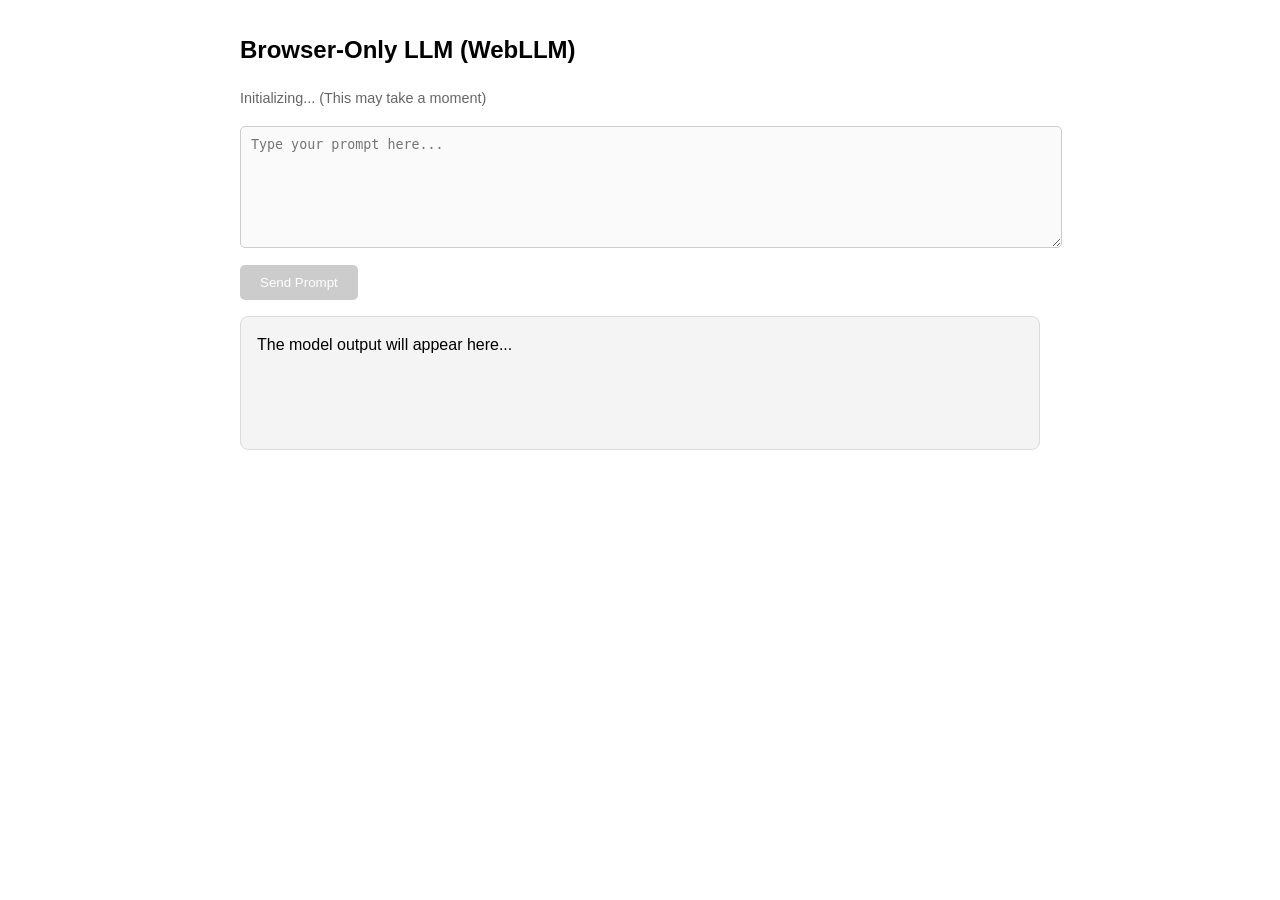
<file: autochatbottest.html>
<!DOCTYPE html>
<html lang="en">
<head>
    <meta charset="UTF-8">
    <meta name="viewport" content="width=device-width, initial-scale=1.0">
    <title>WebLLM Browser Demo</title>
    <style>
        body { font-family: sans-serif; max-width: 800px; margin: 2rem auto; padding: 0 1rem; line-height: 1.5; }
        #output { background: #f4f4f4; padding: 1rem; border-radius: 8px; min-height: 100px; white-space: pre-wrap; margin-top: 1rem; border: 1px solid #ddd; }
        #status { color: #666; font-size: 0.9rem; margin-bottom: 1rem; }
        textarea { width: 100%; height: 100px; padding: 10px; border-radius: 5px; border: 1px solid #ccc; margin-bottom: 10px; }
        button { padding: 10px 20px; cursor: pointer; background: #007bff; color: white; border: none; border-radius: 5px; }
        button:disabled { background: #ccc; cursor: not-allowed; }
    </style>
</head>
<body>

    <h2>Browser-Only LLM (WebLLM)</h2>
    <div id="status">Initializing... (This may take a moment)</div>

    <textarea id="input" placeholder="Type your prompt here..." disabled></textarea>
    <br>
    <button id="sendBtn" disabled>Send Prompt</button>

    <div id="output">The model output will appear here...</div>

    <script type="module">
        import * as webllm from "https://esm.run/@mlc-ai/web-llm";

        const statusLabel = document.getElementById("status");
        const outputBox = document.getElementById("output");
        const inputArea = document.getElementById("input");
        const sendBtn = document.getElementById("sendBtn");

        // We use a small, efficient model for this demo
        const selectedModel = "Llama-3.1-8B-Instruct-q4f16_1-MLC";

        const engine = new webllm.MLCEngine();

        // Callback to show download/loading progress
        engine.setInitProgressCallback((report) => {
            statusLabel.innerText = report.text;
        });

        async function init() {
            try {
                // This downloads the model to browser cache if not present
                await engine.reload(selectedModel);
                
                statusLabel.innerText = "Model Ready! (Running on WebGPU)";
                inputArea.disabled = false;
                sendBtn.disabled = false;
            } catch (err) {
                statusLabel.innerText = "Error: " + err.message + ". Make sure WebGPU is enabled.";
            }
        }

        async function runPrompt() {
            const prompt = inputArea.value;
            if (!prompt) return;

            outputBox.innerText = "Generating...";
            sendBtn.disabled = true;

            const messages = [{ role: "user", content: prompt }];
            
            // Streaming the response for a "chat" feel
            const chunks = await engine.chat.completions.create({
                messages,
                stream: true,
            });

            let fullResponse = "";
            for await (const chunk of chunks) {
                const content = chunk.choices[0]?.delta?.content || "";
                fullResponse += content;
                outputBox.innerText = fullResponse;
            }

            sendBtn.disabled = false;
        }

        sendBtn.addEventListener("click", runPrompt);

        // Start loading the model immediately
        init();
    </script>
</body>
</html>
</file>
